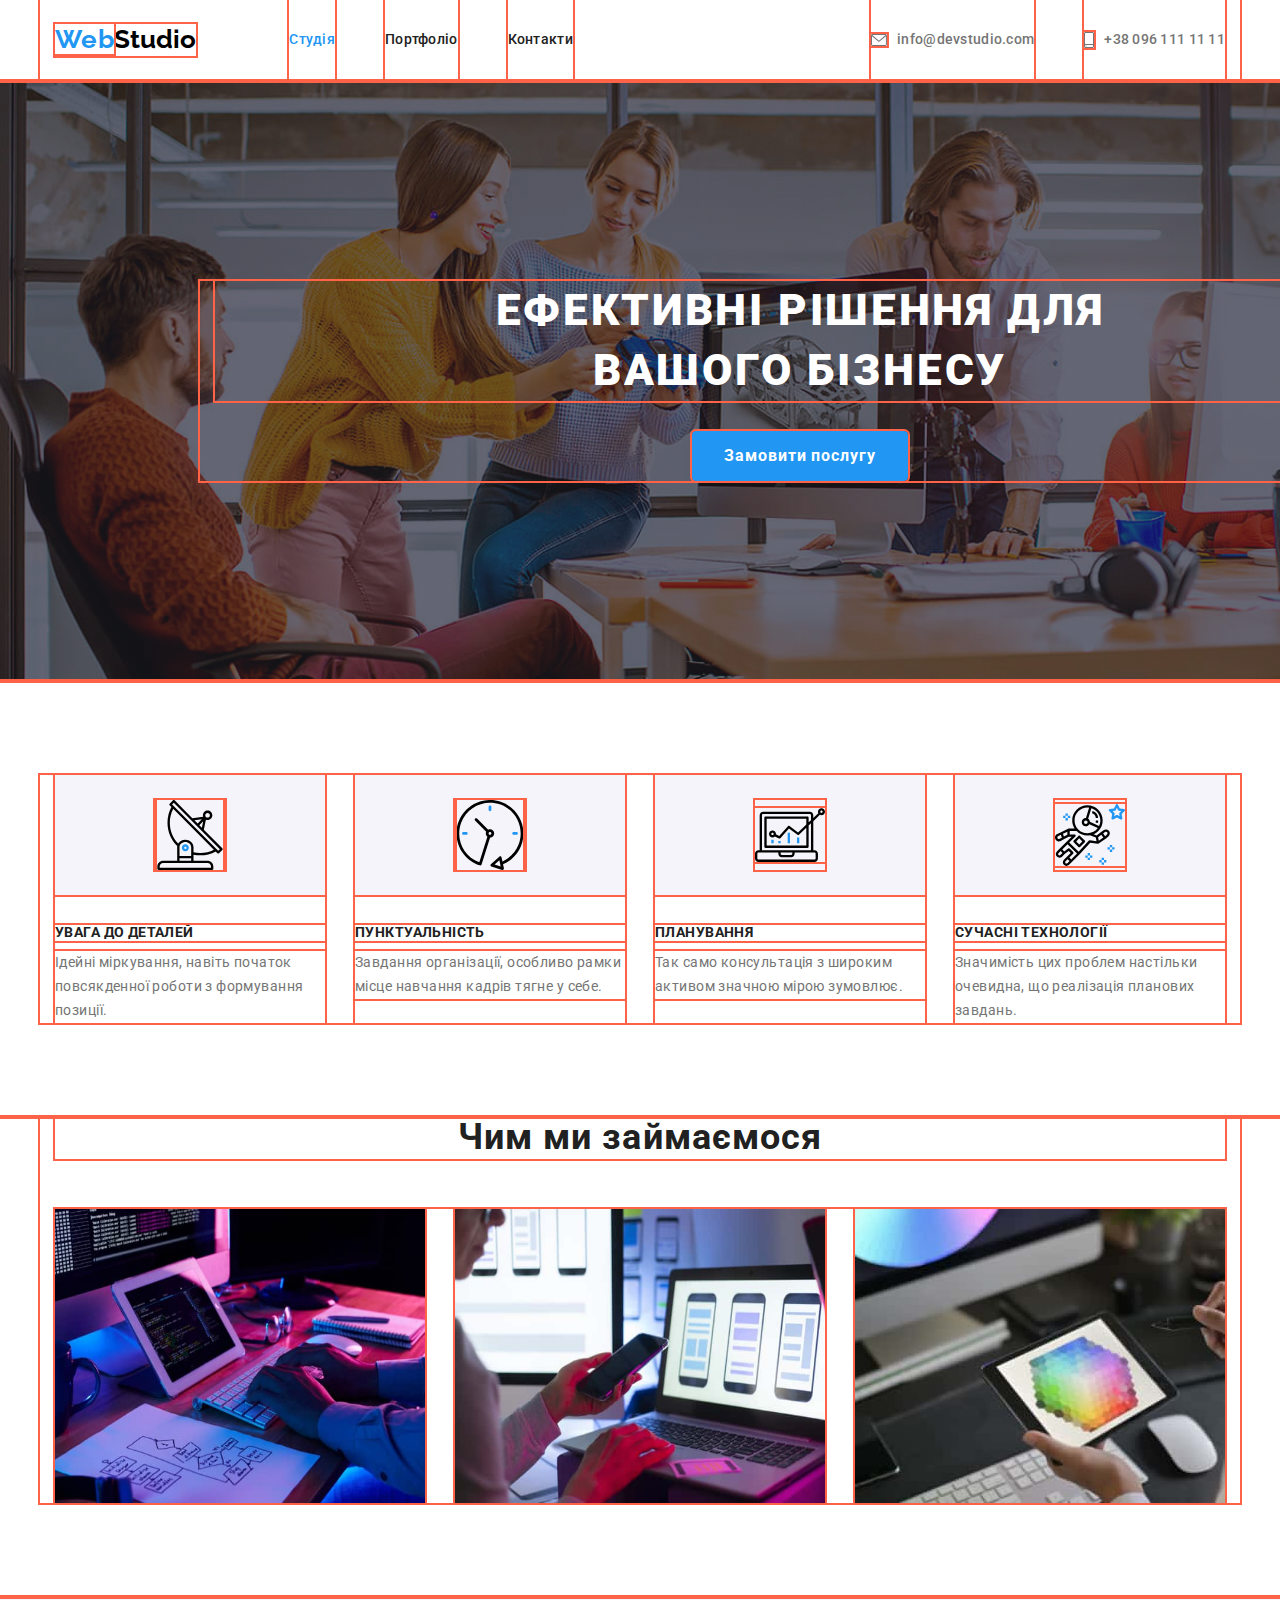
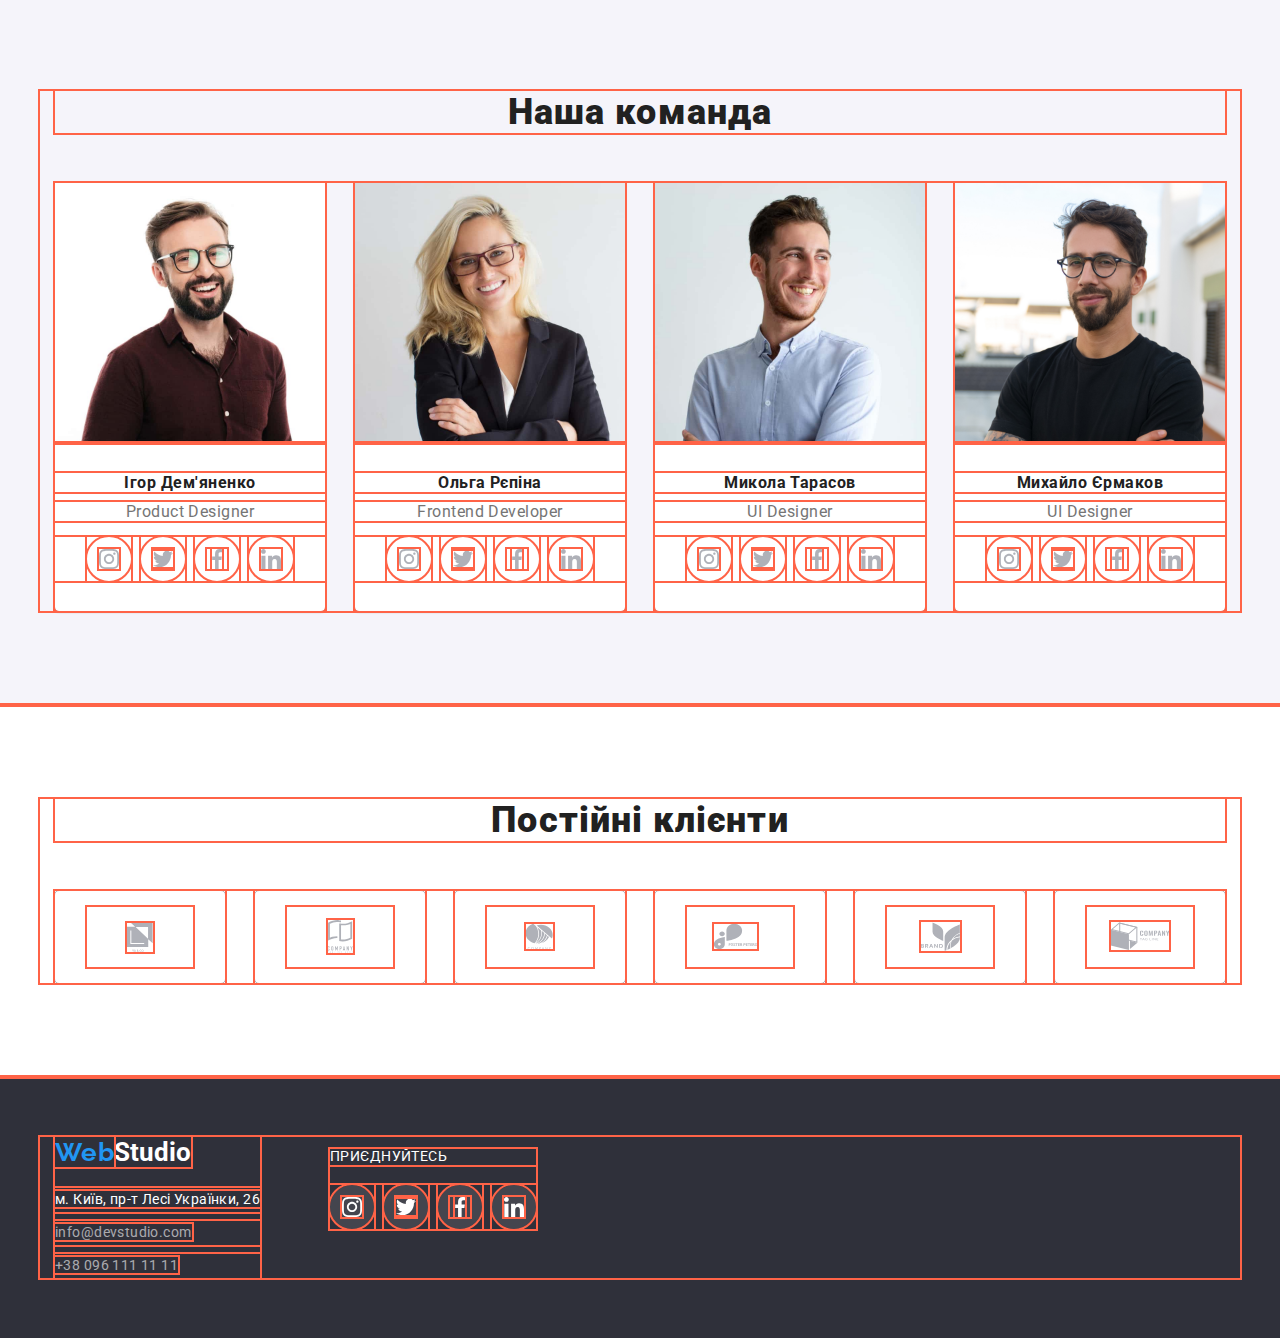
<file: index.html>
<!DOCTYPE html>
<html lang="uk">
  <head>
    <meta charset="UTF-8" />
    <meta http-equiv="X-UA-Compatible" content="IE=edge" />
    <meta name="viewport" content="width=device-width, initial-scale=1.0" />
    <title>WebStudio</title>

    <link rel="preconnect" href="https://fonts.googleapis.com" />
    <link rel="preconnect" href="https://fonts.gstatic.com" crossorigin />
    <link rel="preconnect" href="https://fonts.googleapis.com" />
    <link rel="preconnect" href="https://fonts.gstatic.com" crossorigin />
    <link
      href="https://fonts.googleapis.com/css2?family=Raleway:wght@700&family=Roboto:wght@400;500;700;900&display=swap"
      rel="stylesheet"
    />
    <link rel="stylesheet" href="https://cdnjs.cloudflare.com/ajax/libs/modern-normalize/1.1.0/modern-normalize.min.css" />
    <link rel="stylesheet" href="./css/style.css" />
  </head>
  <body class="page">

    <!--HEADER-->

        <header class="header">
<div class="container site-one">
      
      <a href="./index.html" class="logo-header"
        ><span class="color">Web</span>Studio</a
      >
      <nav class="navigation">
        <ul class="site-nav">
          <li class="item-nav item-navs"><a href="#" class="link current">Студія</a></li>
          <li class="item-nav">
            <a href="./portfolio.html" class="link">Портфоліо</a></li>
            <li class="item-nav">
              <a href="#" class="link">Контакти</a>
            </li>
        </ul>
      </nav>
      <!-- CONTACT NAV -->
      <ul class="contact-nav">
        <li class="item-contact">
          <a class="item-link" href="mailto:info@devstudio.com">
          <svg class="icon-mail" width="16px"
          height="12px">
            <use href="./images/icomoon/symbol-defs.svg#icon-envelope">
            </use>
          </svg>
          info@devstudio.com</a>
        </li>

        <li class="item-contact">
          <a class="item-link" href="tel:+380961111111">
            <svg class="icon-phone" width="10px"
            height="16px">
             <use href="./images/icomoon/symbol-defs.svg#icon-phone">
             </use>
            </svg>          
                      +38 096 111 11 11</a>
        </li>
      </ul>
</div>
    </header>

    <!--hero-->
    <main>
      <section class="hero bgc">
        <div class="container">
        <h1 class="hero-title">
          Ефективні рішення для<br/>
          вашого бізнесу
        </h1>
        <button type="button" class="hero-button pointer">
          Замовити послугу
        </button>       
      </section>

      <!-- <h2>НАШІ ПЕРЕВАГИ</h2> -->      
      <section class="section">
        <div class="container">
        <ul class="feature-list">
          <li class="list"> 
            <div class="feature-icon">
            <svg class="feature-card" width="70px" height="70px">
              <use href="./images/icomoon/symbol-defs.svg#icon-antenna">
              </use>
            </svg>   
          </div>      
            <h3 class="title-list">УВАГА ДО ДЕТАЛЕЙ</h3>
            <p class="text-list">
              Ідейні міркування, навіть початок повсякденної роботи з формування
              позиції.
             </p>           
          </li>

          <li class="list">
            <div class="feature-icon">
            <svg class="feature-card" width="70px" hight="70px">
              <use href="./images/icomoon/symbol-defs.svg#icon-clock">

              </use>
            </svg>
            </div>
            <h3 class="title-list">ПУНКТУАЛЬНІСТЬ</h3>
            <p class="text-list">
              Завдання організації, особливо рамки місце навчання кадрів тягне у
              себе.
            </p>
          </li>
          <li class="list">   
            <div class="feature-icon">         
            <svg class="feature-card" width="70px" hight="70px">
              <use href="./images/icomoon/symbol-defs.svg#icon-diagram">

              </use>
              </div>
            <h3 class="title-list">ПЛАНУВАННЯ</h3>
            <p class="text-list">
              Так само консультація з широким активом значною мірою зумовлює.
            </p>            
          </li>
          <li class="list">
            <div class="feature-icon">
            <svg class="feature-card" width="70px" hight="70px">
              <use href="./images/icomoon/symbol-defs.svg#icon-astronaut">

              </use>
            </svg>
            </div>
            <h3 class="title-list">СУЧАСНІ ТЕХНОЛОГІЇ</h3>
            <p class="text-list">
              Значимість цих проблем настільки очевидна, що реалізація планових
              завдань.
            </p>
          </li>
        </ul>
        </div>
      </section>

        <!--ЧИМ МИ ЗАЙМАЄМОСЬ-->
        <section class="section work">
          <div class="container">
            <h2 class="work-title">Чим ми займаємося</h2>
            <ul class="work-list">
      <li class="work-item">
        <img class="work-img"
          src="./images/img1.jpg"
          alt="programer"
          width="370"
          height="294"
        />
      </li>
      <li class="work-item">
        <img class="work-img"
          src="./images/img2.jpg"
          alt="designers"
          width="370"
          height="294"
        />
      </li>
      <li class="work-item">
        <img class="work-img"
          src="./images/img3.jpg"
          alt="artist-web"
          width="370"
          height="294"
        />
      </li>
    </ul>
          </div>
      </section>

      <!--НАША КОМАНДА-->

      <section class="section comand">
        <div class="container">
        <h2 class="comand-title">Наша команда</h2>
        <ul class="comand-list">
          <li class="comand-item">
            <img class="comand-img"
              src="./images/img4.jpg"
              alt="Ігор Дем'яненко"
              width="270"
              height="260"
            />
            <div class="paragraph-inline"> 
            <h3 class="comand-text">Ігор Дем'яненко</h3>
            <p class="comand-paragraph">Product Designer</p>
            
            <ul class="comand-icon">
           <li class="list-icon"> 
            <a class="link-icon" href="#">
            <svg class="svg-icon" width="20" hight="20px">
              <use class="instagram-icon" href="./images/icomoon/symbol-defs.svg#icon-instagram">
</use>           
            </svg>
            </a>
          </li>
          <li class="list-icon"> 
            <a class="link-icon" href="#">
            <svg class="svg-icon" width="20" hight="20px">
              <use class="" href="./images/icomoon/symbol-defs.svg#icon-twitter">
</use>           
            </svg>
            </a>
            </li>
            <li class="list-icon"> 
              <a class="link-icon" href="#">
            <svg class="svg-icon" width="20" hight="20px">
              <use href="./images/icomoon/symbol-defs.svg#icon-facebook">
</use>           
            </svg>
              </a>
            </li>
            <li class="list-icon"> 
              <a class="link-icon" href="#">
            <svg class="svg-icon" width="20" hight="20px">
              <use href="./images/icomoon/symbol-defs.svg#icon-link">
</use>      
    
            </svg>  
          </a>           
            </li>            
            </ul>
          
            
          </div>
          </li>
          <li class="comand-item">
            <img class="comand-img"
              src="./images/img5.jpg"
              alt="Ольга Рєпіна"
              width="270"
              height="260"
            />
            <div class="paragraph-inline">
            <h3 class="comand-text">Ольга Рєпіна</h3>
            <p class="comand-paragraph">Frontend Developer</p>
            <ul class="comand-icon">
              <li class="list-icon"> 
               <a class="link-icon" href="#">
               <svg class="svg-icon">
                 <use href="./images/icomoon/symbol-defs.svg#icon-instagram" width="20">
   </use>           
               </svg>
               </a>
             </li>
             <li class="list-icon"> 
               <a class="link-icon" href="#">
               <svg class="svg-icon">
                 <use href="./images/icomoon/symbol-defs.svg#icon-twitter" width="20">
   </use>           
               </svg>
               </a>
               </li>
               <li class="list-icon"> 
                 <a class="link-icon" href="#">
               <svg class="svg-icon">
                 <use href="./images/icomoon/symbol-defs.svg#icon-facebook" width="20">
   </use>           
               </svg>
                 </a>
               </li>
               <li class="list-icon"> 
                 <a class="link-icon" href="#">
               <svg class="svg-icon">
                 <use href="./images/icomoon/symbol-defs.svg#icon-link" width="20">
   </use>      
       
               </svg>        
              </a>     
               </li>            
               </ul>
          </div>
          </li>
          <li class="comand-item">
            <img class="comand-img"
              src="./images/img6.jpg"
              alt="Микола Тарасов"
              width="270"
              height="260"
            />
            <div class="paragraph-inline">
            <h3 class="comand-text">Микола Тарасов</h3>
            <p class="comand-paragraph">UI Designer</p>
            <ul class="comand-icon">
              <li class="list-icon"> 
               <a class="link-icon" href="#">
               <svg class="svg-icon">
                 <use href="./images/icomoon/symbol-defs.svg#icon-instagram" width="20">
   </use>           
               </svg>
               </a>
             </li>
             <li class="list-icon"> 
               <a class="link-icon" href="#">
               <svg class="svg-icon">
                 <use href="./images/icomoon/symbol-defs.svg#icon-twitter" width="20">
   </use>           
               </svg>
               </a>
               </li>
               <li class="list-icon"> 
                 <a class="link-icon" href="#">
               <svg class="svg-icon">
                 <use href="./images/icomoon/symbol-defs.svg#icon-facebook" width="20">
   </use>           
               </svg>
                 </a>
               </li>
               <li class="list-icon"> 
                 <a class="link-icon" href="#">
               <svg class="svg-icon">
                 <use href="./images/icomoon/symbol-defs.svg#icon-link" width="20">
   </use>      
       
               </svg>     
              </a>        
               </li>            
               </ul>
          </div>
          </li>
          <li class="comand-item">
            <img class="comand-img"
              src="./images/img7.jpg"
              alt="Михайло Єрмаков"
              width="270"
              height="260"
            />
            <div class="paragraph-inline">
            <h3 class="comand-text">Михайло Єрмаков</h3>
            <p class="comand-paragraph">UI Designer</p>
            <ul class="comand-icon">
              <li class="list-icon"> 
               <a class="link-icon" href="#">
               <svg class="svg-icon">
                 <use href="./images/icomoon/symbol-defs.svg#icon-instagram" width="20">
   </use>           
               </svg>
               </a>
             </li>
             <li class="list-icon"> 
               <a class="link-icon" href="#">
               <svg class="svg-icon">
                 <use href="./images/icomoon/symbol-defs.svg#icon-twitter" width="20">
   </use>           
               </svg>
               </a>
               </li>
               <li class="list-icon"> 
                 <a class="link-icon" href="#">
               <svg class="svg-icon">
                 <use href="./images/icomoon/symbol-defs.svg#icon-facebook" width="20">
   </use>           
               </svg>
                 </a>
               </li>
               <li class="list-icon"> 
                 <a class="link-icon" href="#">
               <svg class="svg-icon">
                 <use href="./images/icomoon/symbol-defs.svg#icon-link" width="20">
   </use>      
       
               </svg>
              </a>             
               </li>            
               </ul>
          </div>
          </li>
        </ul>
        </div>
      </section>
   

<!-- ПОСТІЙНІ КЛІЄНТИ -->

      <section class="section">
<div class="container">
  <h2 class="comand-title">Постійні клієнти</h2>
<ul class="client-title">
  <li class="client-list">
    <a class="client-link" href="#">
      <svg class="svgk-icon" width="106px" hight="60px">
        <use class="client-icon" href="./images/icomoon/symbol-defs.svg#icon-Client-1">

        </use>
      </svg>
    </a>
  </li>
  <li class="client-list">
    <a class="client-link" href="#">
      <svg class="svgk-icon" width="106px" hight="60px">
        <use class="client-icon" href="./images/icomoon/symbol-defs.svg#icon-Client-2">

        </use>
      </svg>
    </a>
  </li>
  <li class="client-list">
    <a class="client-link" href="#">
      <svg class="svgk-icon" width="106px" hight="60px">
        <use class="client-icon" href="./images/icomoon/symbol-defs.svg#icon-Client-3">

        </use>
      </svg>
    </a>
  </li>
  <li class="client-list">
    <a class="client-link" href="#">
      <svg class="svgk-icon" width="106px" hight="60px">
        <use class="client-icon" href="./images/icomoon/symbol-defs.svg#icon-Client-4">

        </use>
      </svg>
    </a>
  </li>
  <li class="client-list">
    <a class="client-link" href="#">
      <svg class="svgk-icon"width="106px" hight="60px">
        <use class="client-icon" href="./images/icomoon/symbol-defs.svg#icon-Client-5">

        </use>
      </svg>
    </a>
  </li>
  <li class="client-list">
    <a class="client-link" href="#">
      <svg class="svgk-icon" width="106px" hight="60px">
        <use class="client-icon" href="./images/icomoon/symbol-defs.svg#icon-Client-6">

        </use>
      </svg>
    </a>
 </ul>
</div>
</section>
</main>
       <!-- Футер -->
    <footer class="footer-section">  
      <div class="icon-section container">    
   <div>
      <a href="./index.html" class="logo-footer"
        ><span class="color">Web</span>Studio</a
      >
     
      <address class="footer-adress">
        <ul class="title-adress">
          <li class="list-footer">
            <a
              href="https://goo.gl/maps/WtSEbJCb35aDGTxF7"
              class="adress-link"
              target="_blank"
              rel="noreferrer noopener nofollow"
              >м. Київ, пр-т Лесі Українки, 26</a
            >
          </li>
          <li class="list-footer">
            <a href="mailto:info@devstudio.com" class="adress-link-contact"
              >info@devstudio.com</a
            >
          </li>
          <li class="list-footer">
            <a href="tel:+380961111111" class="adress-link-contact"
              >+38 096 111 11 11</a
            >
          </li>
        </ul>
      </address>
   </div>
        
        
        <!-- FOOTER SOCIAL ICON -->
         <div class="footer-icon-section">
          <p class="footer-text">приєднуйтесь</p>
          <ul class="footer-icon-title">
            <li class="list-icon"> 
             <a class="footer-link-icon" href="#">
             <svg class="svg-icon" width="20" hight="20">
               <use href="./images/icomoon/symbol-defs.svg#icon-instagram">
        </use>           
             </svg>
             </a>
           </li>
           <li class="list-icon"> 
             <a class="footer-link-icon" href="#">
             <svg class="svg-icon" width="20" hight="20">
               <use href="./images/icomoon/symbol-defs.svg#icon-twitter">
       </use>           
             </svg>
             </a>
             </li>
             <li class="list-icon"> 
               <a class="footer-link-icon" href="#">
             <svg class="svg-icon" width="20" hight="20">
               <use href="./images/icomoon/symbol-defs.svg#icon-facebook">
       </use>           
             </svg>
               </a>
             </li>
             <li class="list-icon"> 
               <a class="footer-link-icon" href="#">
             <svg class="svg-icon" width="20" hight="20">
               <use href="./images/icomoon/symbol-defs.svg#icon-link">
           </use>      
               
             </svg>  
            </a>           
             </li>            
             </ul>
         </div>
        </div> 
                 </footer>
  
  </body>
</html>
</file>
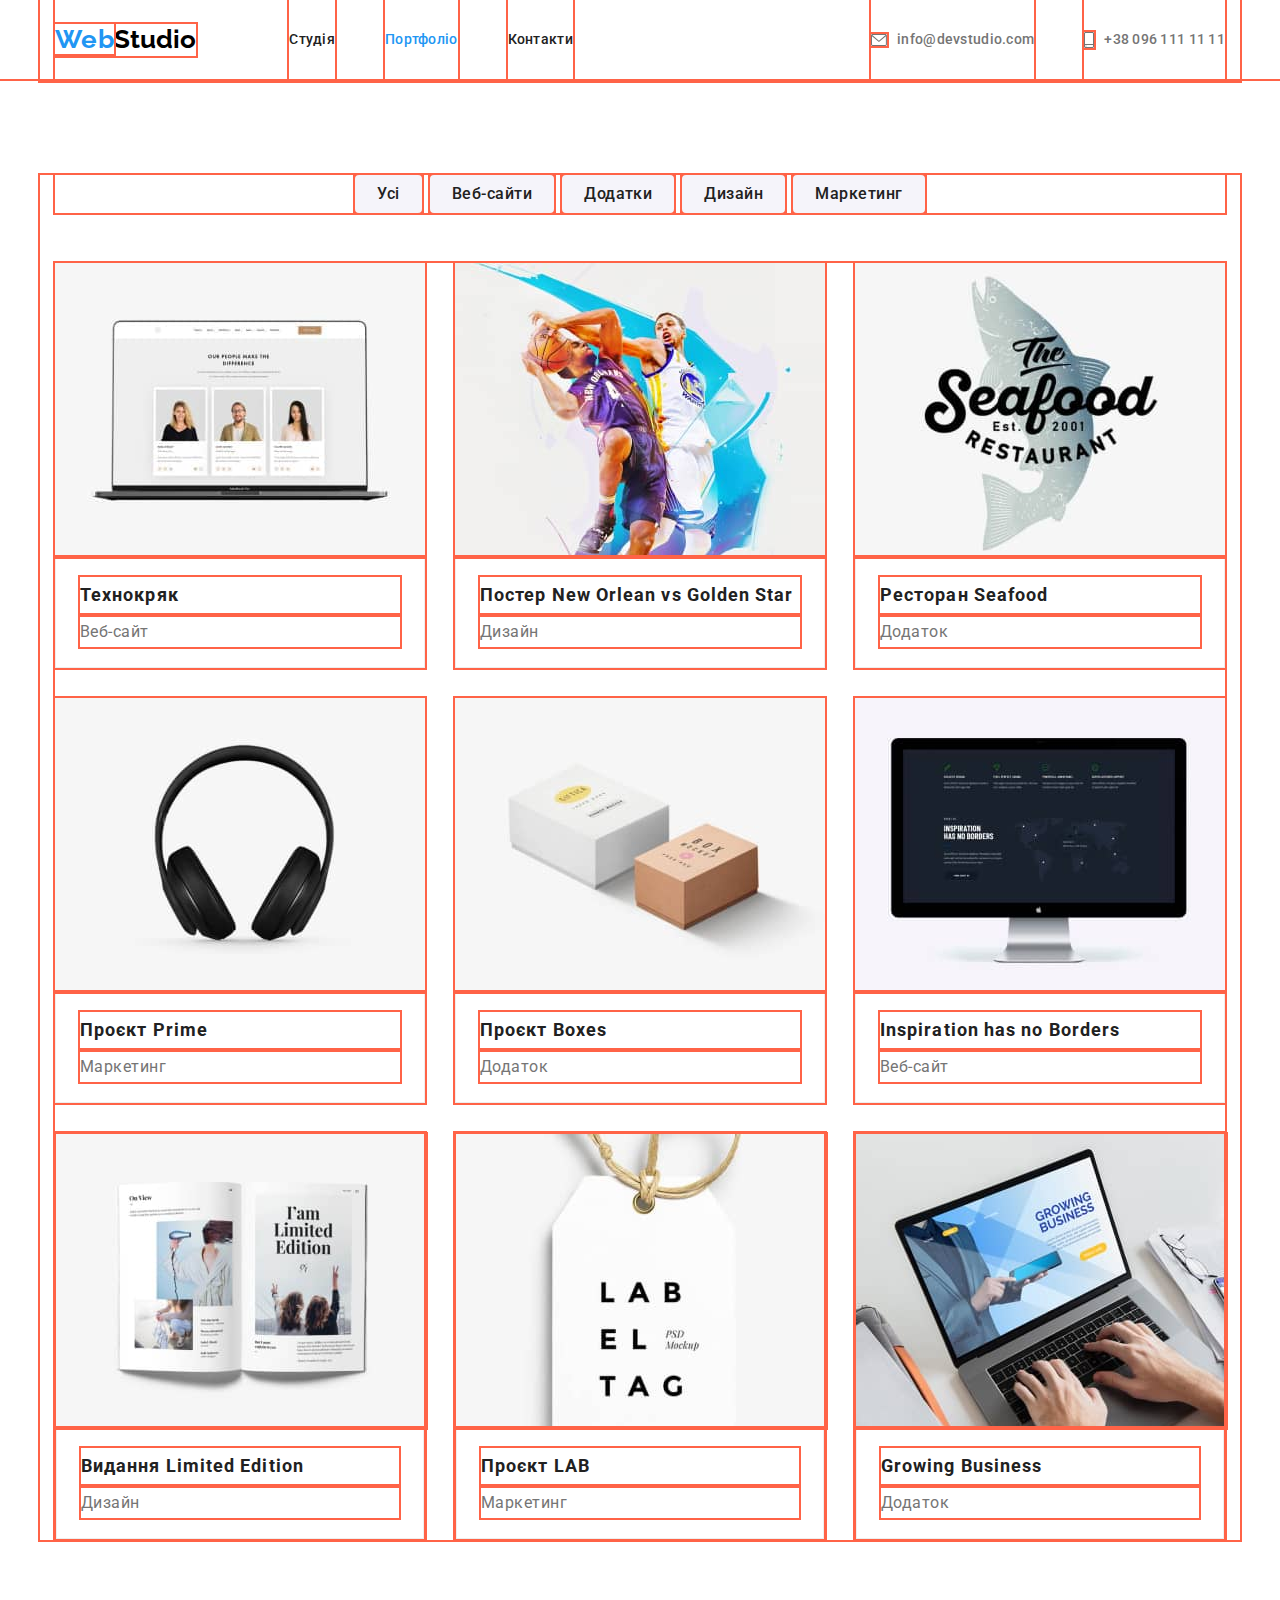
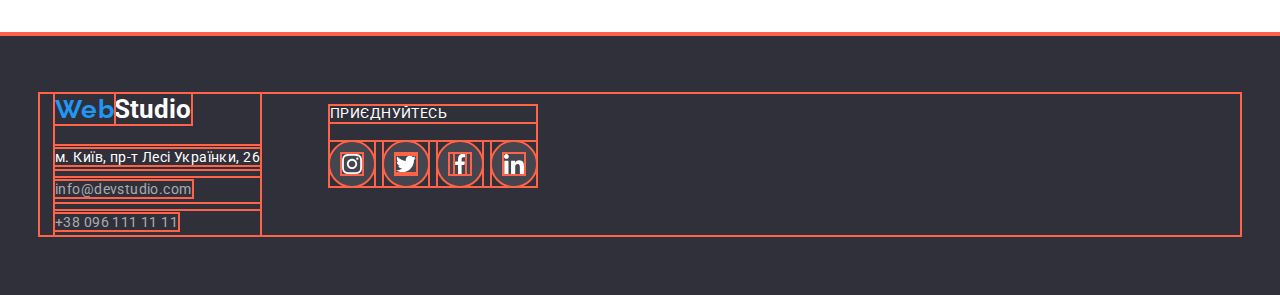
<file: portfolio.html>
<!DOCTYPE html>
<html lang="uk">
  <head>
    <meta charset="UTF-8" />
    <meta http-equiv="X-UA-Compatible" content="IE=edge" />
    <meta name="viewport" content="width=device-width, initial-scale=1.0" />
    <title>WebStudio</title>

    <link rel="preconnect" href="https://fonts.googleapis.com" />
    <link rel="preconnect" href="https://fonts.gstatic.com" crossorigin />
    <link rel="preconnect" href="https://fonts.googleapis.com" />
    <link rel="preconnect" href="https://fonts.gstatic.com" crossorigin />
    <link
      href="https://fonts.googleapis.com/css2?family=Raleway:wght@700&family=Roboto:wght@400;500;700;900&display=swap"
      rel="stylesheet"
    />
    <link rel="stylesheet" href="https://cdnjs.cloudflare.com/ajax/libs/modern-normalize/1.1.0/modern-normalize.min.css" />
    <link rel="stylesheet" href="./css/style.css" />
  </head>
  <body class="page">
    
    <!--HEADER-->

    <header class="header container">
      <div class="site-one">
            
            <a href="./index.html" class="logo-header"
              ><span class="color">Web</span>Studio</a
            >
            <nav class="navigation">
              <ul class="site-nav">
                <li class="item-nav item-navs"><a href="./index.html" class="link">Студія</a></li>
                <li class="item-nav">
                  <a href="./portfolio.html" class="link current">Портфоліо</a></li>
                  <li class="item-nav">
                    <a href="#" class="link">Контакти</a>
                  </li>
              </ul>
            </nav>
            <!-- CONTACT NAV -->
      <ul class="contact-nav">
        <li class="item-contact">
          <a class="item-link" href="mailto:info@devstudio.com">
          <svg class="icon-mail" width="16px"
          height="12px">
            <use href="./images/icomoon/symbol-defs.svg#icon-envelope">
            </use>
          </svg>
          info@devstudio.com</a>
        </li>

        <li class="item-contact">
          <a class="item-link" href="tel:+380961111111">
            <svg class="icon-phone" width="10px"
            height="16px">
             <use class="phone" href="./images/icomoon/symbol-defs.svg#icon-phone">
             </use>
            </svg>          
                      +38 096 111 11 11</a>
        </li>
      </ul>
      </div>
          </header>

    <main>
      <section class="section">
      <div class="container">
        <ul class="portfolio-names">
          <li class="portfolio-items">
            <button type="button" class="buttons pointer">Усі</button>
          </li>
          <li class="portfolio-items">
            <button type="button" class="buttons pointer">Веб-сайти</button>
          </li>
          <li class="portfolio-items">
            <button type="button" class="buttons pointer">Додатки</button>
          </li>
          <li class="portfolio-items">
            <button type="button" class="buttons pointer">Дизайн</button>
          </li>
          <li class="portfolio-items">
            <button type="button" class="buttons pointer">Маркетинг</button>
          </li>
        </ul>
      
        <!-- <h2>НАШІ ПОРТФОЛІО</h2> -->
        <ul class="portfolio-list">
          <li class="flex-element">
            <a class="flex-link" href="#">
              <img class="img-element"
                src="./images/img8.jpg"
                width="370"
                height="294"
                alt="Технокряк"
              />
              <div class="portfolio-link">
              <h3 class="portfolio-title">Технокряк</h3>
              <p class="portfolio-text">Веб-сайт</p>
            </div>
            </a>
          </li>
          <li class="flex-element">
            <a class="flex-link" href="#">
              <img class="img-element"
                src="./images/img9.jpg"
                width="370"
                height="294"
                alt="Постер New Orlean vs Golden Star"
              />
              <div class="portfolio-link">
              <h3 class="portfolio-title">Постер New Orlean vs Golden Star</h3>
              <p class="portfolio-text">Дизайн</p>
            </div>
            </a>
          </li>
          <li class="flex-element">
            <a class="flex-link" href="#">
              <img class="img-element"
                src="./images/img10.jpg"
                width="370"
                height="294"
                alt="Ресторан Seafood"
              />
              <div class="portfolio-link">
              <h3 class="portfolio-title">Ресторан Seafood</h3>
              <p class="portfolio-text">Додаток</p>
              </div>
            </a>
          </li>
          <li class="flex-element">
            <a class="flex-link" href="#">
              <img class="img-element"
                src="./images/img11.jpg"
                width="370"
                height="294"
                alt="Проєкт Prime"
              />
              <div class="portfolio-link">
              <h3 class="portfolio-title">Проєкт Prime</h3>
              <p class="portfolio-text">Маркетинг</p>
              </div>
            </a>
          </li>
          <li class="flex-element">
            <a class="flex-link" href="#">
              <img class="img-element"
                src="./images/img12.jpg"
                width="370"
                height="294"
                alt="Проєкт Boxes"
              />
              <div class="portfolio-link">
              <h3 class="portfolio-title">Проєкт Boxes</h3>
              <p class="portfolio-text">Додаток</p>
            </div>
            </a>
          </li>
          <li class="flex-element">
            <a class="flex-link" href="#">
              <img class="img-element"
                src="./images/img13.jpg"
                width="370"
                height="294"
                alt="Inspiration has no Borders"
              />
              <div class="portfolio-link">
              <h3 class="portfolio-title">Inspiration has no Borders</h3>
              <p class="portfolio-text">Веб-сайт</p>
              </div>
            </a>
          </li>
          <li class="flex-element">
            <a class="flex-link" href="#">
              <img class="img-element"
                src="./images/img14.jpg"
                width="370"
                height="294"
                alt="Видання Limited Edition"
              />
              <div class="portfolio-link">
              <h3 class="portfolio-title">Видання Limited Edition</h3>
              <p class="portfolio-text">Дизайн</p>
              </div>
            </a>
          </li>
          <li class="flex-element">
            <a class="flex-link" href="#">
              <img class="img-element"
                src="./images/img15.jpg"
                width="370"
                height="294"
                alt="Проєкт LAB"
              />
              <div class="portfolio-link">
              <h3 class="portfolio-title">Проєкт LAB</h3>
              <p class="portfolio-text">Маркетинг</p>
              </div>
            </a>
          </li>
          <li class="flex-element">
            <a class="flex-link" href="#">
              <img class="img-element"
                src="./images/img16.jpg"
                width="370"
                height="294"
                alt="Growing Business"
              />
              <div class="portfolio-link">
              <h3 class="portfolio-title">Growing Business</h3>
              <p class="portfolio-text">Додаток</p>
              </div>
            </a>
          </li>
        </ul>
      </div>
      </section>
    </main>
         <!-- Футер -->
         <footer class="footer-section">  
          <div class="icon-section container">    
       <div>
          <a href="./index.html" class="logo-footer"
            ><span class="color">Web</span>Studio</a
          >
         
          <address class="footer-adress">
            <ul class="title-adress">
              <li class="list-footer">
                <a
                  href="https://goo.gl/maps/WtSEbJCb35aDGTxF7"
                  class="adress-link"
                  target="_blank"
                  rel="noreferrer noopener nofollow"
                  >м. Київ, пр-т Лесі Українки, 26</a
                >
              </li>
              <li class="list-footer">
                <a href="mailto:info@devstudio.com" class="adress-link-contact"
                  >info@devstudio.com</a
                >
              </li>
              <li class="list-footer">
                <a href="tel:+380961111111" class="adress-link-contact"
                  >+38 096 111 11 11</a
                >
              </li>
            </ul>
          </address>
       </div>
            
            
            <!-- FOOTER SOCIAL ICON -->
             <div class="footer-icon-section">
              <p class="footer-text">приєднуйтесь</p>
              <ul class="footer-icon-title">
                <li class="list-icon"> 
                 <a class="footer-link-icon" href="#">
                 <svg class="svg-icon" width="20" hight="20">
                   <use href="./images/icomoon/symbol-defs.svg#icon-instagram">
            </use>           
                 </svg>
                 </a>
               </li>
               <li class="list-icon"> 
                 <a class="footer-link-icon" href="#">
                 <svg class="svg-icon" width="20" hight="20">
                   <use href="./images/icomoon/symbol-defs.svg#icon-twitter">
           </use>           
                 </svg>
                 </a>
                 </li>
                 <li class="list-icon"> 
                   <a class="footer-link-icon" href="#">
                 <svg class="svg-icon" width="20" hight="20">
                   <use href="./images/icomoon/symbol-defs.svg#icon-facebook">
           </use>           
                 </svg>
                   </a>
                 </li>
                 <li class="list-icon"> 
                   <a class="footer-link-icon" href="#">
                 <svg class="svg-icon" width="20" hight="20">
                   <use href="./images/icomoon/symbol-defs.svg#icon-link">
               </use>      
                   
                 </svg>  
                </a>           
                 </li>            
                 </ul>
             </div>
            </div> 
                     </footer>
  </body>
</html>
</file>
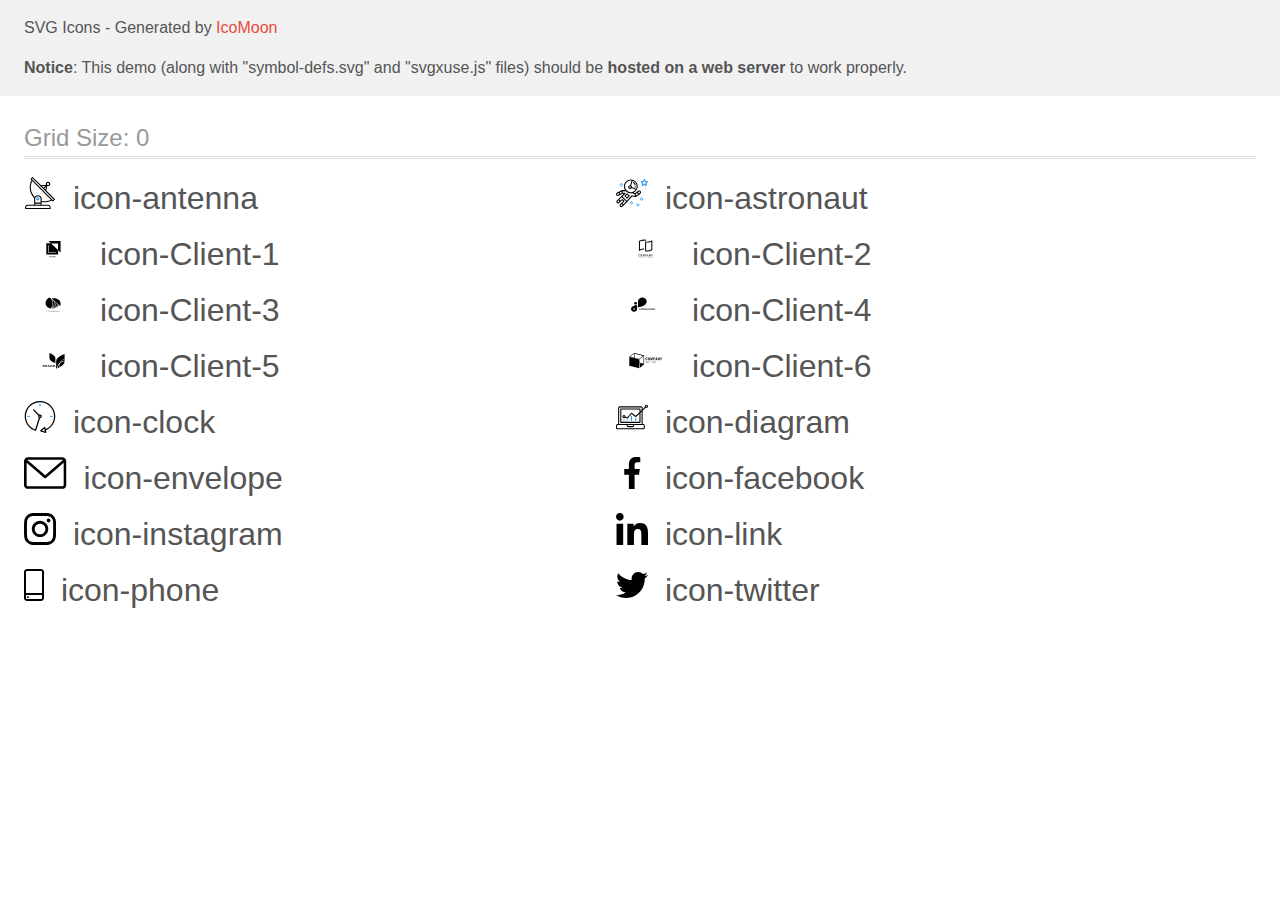
<file: images/icomoon/demo-external-svg.html>
<!doctype html>
<html>
<head>
    <title>IcoMoon - SVG Icons</title>
    <meta charset="utf-8">
    <meta name="viewport" content="width=device-width, initial-scale=1">
    <link rel="stylesheet" href="demo-files/demo.css">
    <link rel="stylesheet" href="style.css">
</head>
<body>
<header class="bgc1 clearfix">
<div class="mhl">
    <p>SVG Icons - Generated by <a href="https://icomoon.io/app">IcoMoon</a></p><p><strong>Notice</strong>: This demo (along with "symbol-defs.svg" and "svgxuse.js" files) should be <b>hosted on a web server</b> to work properly.</p>
</div>
</header>
    <div class="clearfix mhl ptl">
        <h1 class="mvm mtn fgc1">Grid Size: 0</h1>
        <div class="glyph fs1">
            <div class="clearfix pbs">
                <svg class="icon icon-antenna"><use xlink:href="symbol-defs.svg#icon-antenna"></use></svg><span class="name"> icon-antenna</span>
            </div>
        </div>
        <div class="glyph fs1">
            <div class="clearfix pbs">
                <svg class="icon icon-astronaut"><use xlink:href="symbol-defs.svg#icon-astronaut"></use></svg><span class="name"> icon-astronaut</span>
            </div>
        </div>
        <div class="glyph fs1">
            <div class="clearfix pbs">
                <svg class="icon icon-Client-1"><use xlink:href="symbol-defs.svg#icon-Client-1"></use></svg><span class="name"> icon-Client-1</span>
            </div>
        </div>
        <div class="glyph fs1">
            <div class="clearfix pbs">
                <svg class="icon icon-Client-2"><use xlink:href="symbol-defs.svg#icon-Client-2"></use></svg><span class="name"> icon-Client-2</span>
            </div>
        </div>
        <div class="glyph fs1">
            <div class="clearfix pbs">
                <svg class="icon icon-Client-3"><use xlink:href="symbol-defs.svg#icon-Client-3"></use></svg><span class="name"> icon-Client-3</span>
            </div>
        </div>
        <div class="glyph fs1">
            <div class="clearfix pbs">
                <svg class="icon icon-Client-4"><use xlink:href="symbol-defs.svg#icon-Client-4"></use></svg><span class="name"> icon-Client-4</span>
            </div>
        </div>
        <div class="glyph fs1">
            <div class="clearfix pbs">
                <svg class="icon icon-Client-5"><use xlink:href="symbol-defs.svg#icon-Client-5"></use></svg><span class="name"> icon-Client-5</span>
            </div>
        </div>
        <div class="glyph fs1">
            <div class="clearfix pbs">
                <svg class="icon icon-Client-6"><use xlink:href="symbol-defs.svg#icon-Client-6"></use></svg><span class="name"> icon-Client-6</span>
            </div>
        </div>
        <div class="glyph fs1">
            <div class="clearfix pbs">
                <svg class="icon icon-clock"><use xlink:href="symbol-defs.svg#icon-clock"></use></svg><span class="name"> icon-clock</span>
            </div>
        </div>
        <div class="glyph fs1">
            <div class="clearfix pbs">
                <svg class="icon icon-diagram"><use xlink:href="symbol-defs.svg#icon-diagram"></use></svg><span class="name"> icon-diagram</span>
            </div>
        </div>
        <div class="glyph fs1">
            <div class="clearfix pbs">
                <svg class="icon icon-envelope"><use xlink:href="symbol-defs.svg#icon-envelope"></use></svg><span class="name"> icon-envelope</span>
            </div>
        </div>
        <div class="glyph fs1">
            <div class="clearfix pbs">
                <svg class="icon icon-facebook"><use xlink:href="symbol-defs.svg#icon-facebook"></use></svg><span class="name"> icon-facebook</span>
            </div>
        </div>
        <div class="glyph fs1">
            <div class="clearfix pbs">
                <svg class="icon icon-instagram"><use xlink:href="symbol-defs.svg#icon-instagram"></use></svg><span class="name"> icon-instagram</span>
            </div>
        </div>
        <div class="glyph fs1">
            <div class="clearfix pbs">
                <svg class="icon icon-link"><use xlink:href="symbol-defs.svg#icon-link"></use></svg><span class="name"> icon-link</span>
            </div>
        </div>
        <div class="glyph fs1">
            <div class="clearfix pbs">
                <svg class="icon icon-phone"><use xlink:href="symbol-defs.svg#icon-phone"></use></svg><span class="name"> icon-phone</span>
            </div>
        </div>
        <div class="glyph fs1">
            <div class="clearfix pbs">
                <svg class="icon icon-twitter"><use xlink:href="symbol-defs.svg#icon-twitter"></use></svg><span class="name"> icon-twitter</span>
            </div>
        </div>
  </div>
<script defer src="svgxuse.js"></script>
</body>
</html>
</file>
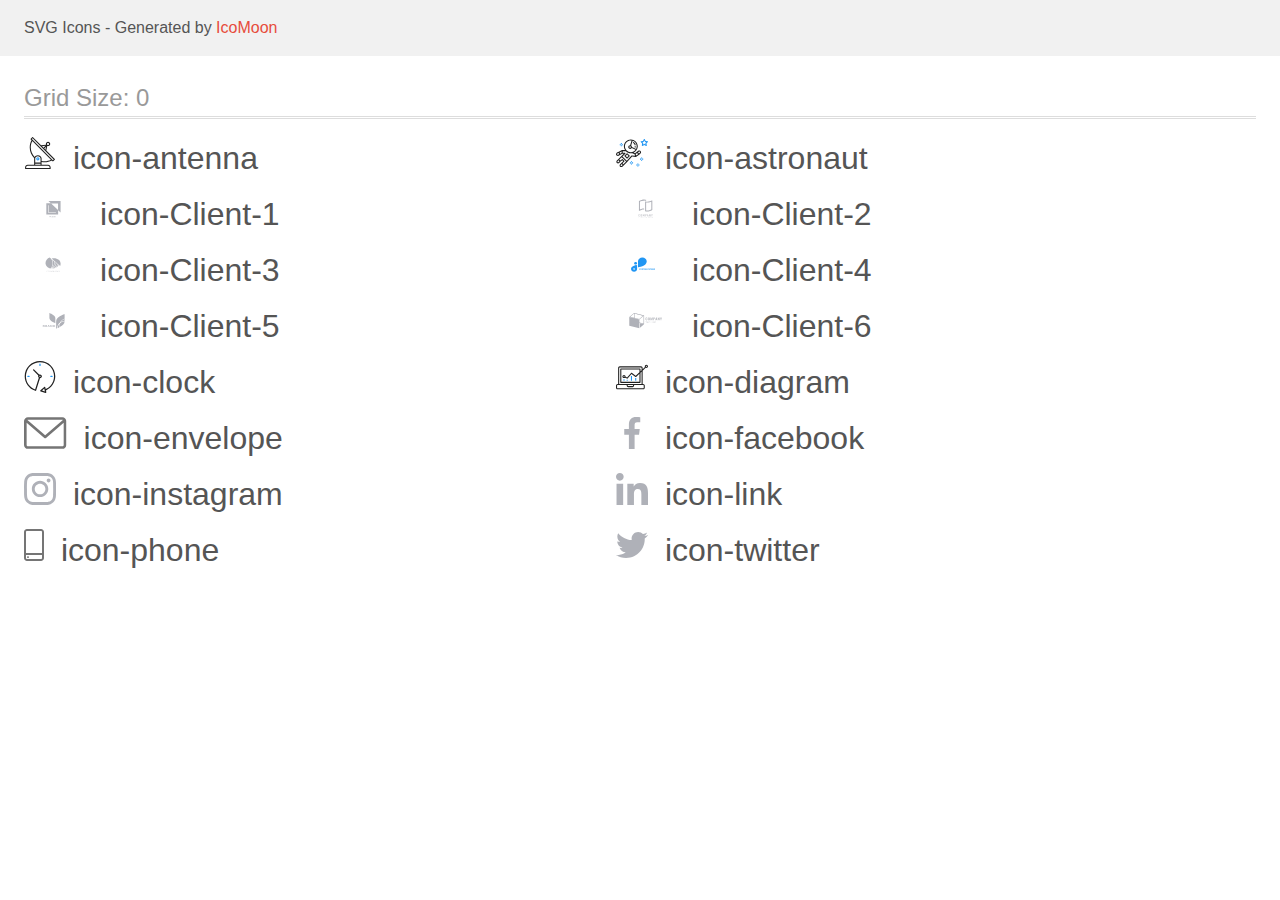
<file: images/icomoon/demo.html>
<!doctype html>
<html>
<head>
    <title>IcoMoon - SVG Icons</title>
    <meta charset="utf-8">
    <meta name="viewport" content="width=device-width, initial-scale=1">
    <link rel="stylesheet" href="demo-files/demo.css">
    <link rel="stylesheet" href="style.css">
</head>
<body>
<svg aria-hidden="true" style="position: absolute; width: 0; height: 0; overflow: hidden;" version="1.1" xmlns="http://www.w3.org/2000/svg" xmlns:xlink="http://www.w3.org/1999/xlink">
<defs>
<symbol id="icon-antenna" viewBox="0 0 32 32">
<path fill="#212121" style="fill: var(--color1, #212121)" d="M30.773 22.098l-8.443-8.505 0.937-4.616c0.225 0.090 0.485 0.144 0.758 0.146h0.007c0.008 0 0.017 0 0.026 0 1.192 0 2.159-0.967 2.159-2.159s-0.967-2.159-2.159-2.159c-1.192 0-2.159 0.967-2.159 2.159 0 0.259 0.046 0.508 0.13 0.739l-0.005-0.015-4.96 0.606-8.091-8.133c-0.096-0.098-0.229-0.159-0.376-0.16h-0c-0.14 0.001-0.274 0.057-0.373 0.155l-1.512 1.504c-0.096 0.097-0.156 0.23-0.156 0.377s0.060 0.281 0.156 0.377v0l0.814 0.825c-1.143 2.062-1.816 4.522-1.816 7.139 0 4.106 1.656 7.824 4.336 10.525l-0.001-0.001c0.043 0.041 0.092 0.074 0.146 0.097-0.032 0.164-0.051 0.353-0.052 0.546v6.188h-6.4c-1.472 0.001-2.666 1.194-2.667 2.666v1.067c0 0.295 0.239 0.534 0.534 0.534h24.534c0.294 0 0.533-0.239 0.533-0.534v-1.067c-0.002-1.472-1.195-2.665-2.666-2.666h-6.4v-2.742c1.003 0.21 2.024 0.317 3.049 0.32 2.58-0.003 5.005-0.663 7.117-1.822l-0.077 0.039 0.818 0.823c0.099 0.101 0.235 0.159 0.376 0.16 0.14-0.001 0.274-0.057 0.373-0.155l1.512-1.504c0.096-0.097 0.156-0.23 0.156-0.377s-0.060-0.281-0.156-0.377v0zM23.28 6.233c0.193-0.192 0.459-0.31 0.752-0.31 0.589 0 1.067 0.478 1.067 1.066s-0.477 1.066-1.067 1.066c-0 0-0 0-0 0h-0.004c-0.587-0.003-1.061-0.479-1.061-1.066 0-0.295 0.12-0.563 0.314-0.756l0-0h-0.002zM22.024 9.737l-0.598 2.946-1.175-1.183 1.774-1.763zM21.419 8.835l-1.92 1.909-1.486-1.493 3.406-0.416zM24.004 28.8c0.884 0 1.6 0.716 1.6 1.6v0 0.534h-23.466v-0.534c0-0.884 0.716-1.6 1.6-1.6v0h20.267zM16.538 26.666v1.067h-5.334v-1.067h5.334zM11.204 25.6v-4.053c0-1.294 1.196-2.346 2.667-2.346s2.667 1.053 2.667 2.346v4.053h-5.334zM17.604 23.904v-2.357c0-1.882-1.675-3.413-3.733-3.413-0.017-0-0.038-0-0.058-0-1.353 0-2.54 0.707-3.213 1.771l-0.009 0.016c-2.36-2.482-3.812-5.846-3.812-9.55 0-2.314 0.567-4.496 1.569-6.414l-0.036 0.077 18.602 18.709c-1.823 0.947-3.979 1.502-6.266 1.502-1.079 0-2.128-0.124-3.136-0.357l0.093 0.018zM28.893 23.22l-21.057-21.181 0.754-0.752 7.935 7.98c0.004 0 0.006 0.007 0.010 0.010l13.114 13.191-0.757 0.752z"></path>
<path fill="#2196f3" style="fill: var(--color2, #2196f3)" d="M13.876 20.267h-0.005c-0.001 0-0.002 0-0.002 0-0.884 0-1.6 0.716-1.6 1.6s0.715 1.599 1.597 1.6h0.005c0.001 0 0.001 0 0.002 0 0.884 0 1.6-0.716 1.6-1.6s-0.715-1.599-1.598-1.6h-0zM14.249 22.245c-0.096 0.096-0.229 0.155-0.376 0.155-0.295 0-0.534-0.239-0.534-0.534s0.238-0.533 0.532-0.533h0c0.293 0.001 0.531 0.239 0.531 0.533 0 0.148-0.060 0.282-0.157 0.378l-0 0h0.005z"></path>
</symbol>
<symbol id="icon-astronaut" viewBox="0 0 32 32">
<path fill="#2196f3" style="fill: var(--color2, #2196f3)" d="M31.974 4.524c-0.064-0.191-0.227-0.332-0.427-0.362l-0.003-0-1.911-0.278-0.855-1.731c-0.179-0.365-0.777-0.365-0.956 0l-0.855 1.731-1.911 0.278c-0.26 0.039-0.457 0.26-0.457 0.528 0 0.15 0.062 0.285 0.161 0.382l1.383 1.348-0.326 1.903c-0.034 0.2 0.048 0.402 0.212 0.522 0.166 0.12 0.383 0.135 0.562 0.040l1.709-0.899 1.709 0.899c0.072 0.038 0.157 0.061 0.247 0.061 0.295 0 0.534-0.239 0.534-0.534 0-0.031-0.003-0.062-0.008-0.092l0 0.003-0.326-1.903 1.383-1.348c0.099-0.097 0.161-0.233 0.161-0.382 0-0.059-0.009-0.115-0.027-0.168l0.001 0.004zM29.511 5.851c-0.126 0.122-0.183 0.299-0.153 0.472l0.191 1.114-1-0.526c-0.072-0.039-0.158-0.062-0.249-0.062s-0.177 0.023-0.252 0.063l0.003-0.001-1 0.526 0.191-1.114c0.005-0.027 0.008-0.059 0.008-0.091 0-0.149-0.061-0.285-0.16-0.381l-0-0-0.811-0.79 1.119-0.162c0.174-0.025 0.324-0.134 0.402-0.292l0.5-1.013 0.5 1.013c0.078 0.158 0.228 0.267 0.402 0.292l1.119 0.162-0.809 0.79zM26.134 20.522h-1.067v1.067h1.067v-1.067zM26.134 22.656h-1.067v1.066h1.067v-1.066zM27.2 21.589h-1.067v1.067h1.067v-1.067zM25.067 21.589h-1.067v1.067h1.067v-1.067zM22.4 26.389h-1.067v1.067h1.067v-1.067zM22.4 28.523h-1.067v1.067h1.067v-1.067zM23.467 27.456h-1.067v1.067h1.067v-1.067zM21.334 27.456h-1.067v1.067h1.067v-1.067zM16 24.256h-1.066v1.067h1.066v-1.067zM16 26.389h-1.066v1.067h1.066v-1.067zM17.067 25.322h-1.067v1.067h1.067v-1.067zM14.934 25.322h-1.067v1.067h1.067v-1.067zM5.867 6.122h-1.066v1.066h1.066v-1.066zM5.867 8.256h-1.066v1.066h1.066v-1.066zM6.933 7.189h-1.067v1.067h1.066v-1.067zM4.8 7.189h-1.067v1.067h1.067v-1.067z"></path>
<path fill="#212121" style="fill: var(--color1, #212121)" d="M24.715 14.16c-0.28-0.376-0.699-0.636-1.179-0.703l-0.009-0.001c-0.076-0.012-0.164-0.018-0.254-0.018-0.411 0-0.789 0.139-1.090 0.373l0.004-0.003-1.253 0.96-1.898 1.417-1.358-0.541c2.421-1.086 4.113-3.508 4.113-6.32 0-3.823-3.122-6.934-6.961-6.934s-6.961 3.11-6.961 6.934c0 1.386 0.415 2.674 1.12 3.759l-2.768-0.024c-0.009 0-0.016 0.005-0.023 0.005-0.057 0.003-0.11 0.014-0.159 0.033l0.004-0.001c-0.013 0.005-0.026 0.007-0.038 0.013-0.006 0.003-0.013 0.003-0.019 0.006l-3.233 1.596c-0 0-0.001 0-0.001 0.001l-1.893 0.91c-0.024 0.011-0.045 0.023-0.065 0.036l0.001-0.001c-0.482 0.324-0.795 0.867-0.795 1.483 0 0.297 0.073 0.577 0.201 0.823l-0.005-0.010c0.22 0.424 0.592 0.742 1.043 0.885l0.013 0.003c0.161 0.053 0.345 0.083 0.537 0.083 0.308 0 0.598-0.078 0.851-0.216l-0.009 0.005 1.388-0.738 2.264-1.169 1.357-0.008-5.442 5.415c0 0.001-0.001 0.001-0.001 0.001l-1.339 1.333c-0.303 0.299-0.491 0.714-0.491 1.173 0 0.002 0 0.003 0 0.005v-0c0.002 0.919 0.748 1.664 1.667 1.664 0.001 0 0.002 0 0.002 0h-0c0.428 0 0.854-0.162 1.18-0.485l1.314-1.309 1.741-1.3 0.901 0.897-3.102 3.088c-0.303 0.299-0.491 0.714-0.491 1.173 0 0.001 0 0.003 0 0.004v-0c0 0.445 0.174 0.864 0.49 1.179 0.302 0.3 0.717 0.485 1.176 0.485 0.001 0 0.002 0 0.003 0h-0c0.427 0 0.855-0.162 1.18-0.485l4.488-4.472c0.007-0.006 0.016-0.009 0.022-0.016l5.166-5.658 3.471 0.494c0.025 0.004 0.050 0.006 0.075 0.006 0.064 0 0.127-0.016 0.187-0.038 0.017-0.006 0.032-0.015 0.049-0.023 0.019-0.010 0.039-0.015 0.058-0.027l3.213-2.133c0.012-0.008 0.018-0.021 0.029-0.030 0.013-0.010 0.029-0.014 0.041-0.026l1.271-1.191c0.348-0.326 0.564-0.787 0.564-1.3 0-0.4-0.132-0.769-0.355-1.066l0.003 0.005zM2.13 17.77c-0.098 0.054-0.215 0.086-0.34 0.086-0.078 0-0.153-0.013-0.224-0.036l0.005 0.001c-0.294-0.093-0.504-0.364-0.504-0.683 0-0.235 0.114-0.444 0.289-0.575l0.002-0.001 1.314-0.632 0.316 0.924 0.133 0.389-0.992 0.527zM5.627 15.942l-1.548 0.8-0.255-0.746-0.184-0.537 2.027-1.001-0.040 1.484zM20.727 9.322c0 0.918-0.219 1.785-0.599 2.56l-4.181-1.899c-0.044-0.575-0.342-1.072-0.782-1.384l-0.006-0.004 1.464-4.861c2.377 0.757 4.104 2.975 4.104 5.588zM8.938 9.322c0-3.235 2.644-5.867 5.894-5.867 0.253 0 0.5 0.022 0.745 0.053l-1.432 4.753c-0.019 0-0.037-0.006-0.057-0.006-0 0-0.001 0-0.001 0-1.032 0-1.869 0.835-1.872 1.867v0c0.003 1.031 0.84 1.867 1.872 1.867 0 0 0 0 0.001 0h-0c0.695 0 1.295-0.383 1.618-0.944l3.863 1.755c-1.075 1.447-2.795 2.39-4.737 2.39-3.25 0-5.894-2.632-5.894-5.867zM14.895 10.122c0 0.441-0.362 0.8-0.806 0.8-0 0-0.001 0-0.001 0-0.443 0-0.802-0.358-0.804-0.8v-0c0-0.441 0.361-0.8 0.806-0.8s0.806 0.359 0.806 0.8zM2.464 25.146c-0.11 0.109-0.261 0.176-0.428 0.176s-0.317-0.067-0.427-0.175l0 0c-0.109-0.108-0.176-0.257-0.176-0.422s0.067-0.314 0.176-0.422l0-0 0.962-0.959 0.852 0.848-0.959 0.954zM5.678 28.88c-0.11 0.109-0.261 0.176-0.428 0.176s-0.317-0.067-0.427-0.175l0 0c-0.109-0.108-0.176-0.257-0.176-0.422s0.067-0.314 0.176-0.422l0-0 0.963-0.959 0.852 0.848-0.96 0.955zM9.16 25.411l-0.001 0.001-1.765 1.76-0.852-0.848 1.765-1.757c0.040-0.040 0.065-0.088 0.090-0.136 0.007-0.014 0.020-0.026 0.026-0.040 0.016-0.041 0.019-0.085 0.026-0.128 0.003-0.025 0.014-0.048 0.014-0.073 0-0.035-0.013-0.070-0.020-0.105-0.006-0.032-0.006-0.064-0.019-0.096-0.025-0.053-0.055-0.098-0.092-0.138l0 0c-0.010-0.012-0.014-0.026-0.025-0.038h-0.001s0-0.001-0.001-0.002l-1.607-1.6c-0.017-0.017-0.039-0.024-0.058-0.038-0.025-0.021-0.054-0.040-0.084-0.056l-0.003-0.001c-0.026-0.012-0.058-0.023-0.090-0.031l-0.003-0.001c-0.030-0.009-0.065-0.017-0.101-0.020l-0.002-0c-0.007-0-0.015-0-0.023-0-0.026 0-0.051 0.002-0.075 0.005l0.003-0c-0.036 0.005-0.069 0.009-0.104 0.021s-0.064 0.027-0.094 0.045c-0.020 0.011-0.043 0.015-0.061 0.029l-1.774 1.324-0.901-0.897 2.399-2.386 4.36 4.289-0.928 0.919zM15.979 18.394c-0.016-0.002-0.030 0.004-0.046 0.003-0.008-0-0.017-0.001-0.027-0.001-0.031 0-0.062 0.003-0.092 0.008l0.003-0c-0.070 0.011-0.132 0.035-0.187 0.070l0.002-0.001c-0.030 0.018-0.057 0.037-0.083 0.061-0.013 0.011-0.028 0.016-0.040 0.029l-4.698 5.146-4.328-4.256 2.833-2.818c0.096-0.097 0.156-0.23 0.156-0.377 0-0.295-0.239-0.534-0.534-0.534-0.001 0-0.001 0-0.002 0h0l-2.219 0.013 0.028-1.607 3.104 0.027c1.264 1.297 3.027 2.101 4.978 2.101 0.001 0 0.002 0 0.003 0h-0c0.438 0 0.864-0.046 1.28-0.122 0.040 0.032 0.080 0.064 0.129 0.085l2.41 0.96 0.152 0.758 0.178 0.886-3.003-0.427zM20.020 18.572l-0.313-1.558 1.446-1.080 0.946 1.257-2.080 1.381zM23.773 15.741l-0.837 0.785-0.931-1.236 0.831-0.637c0.155-0.119 0.351-0.168 0.543-0.143 0.193 0.027 0.364 0.128 0.48 0.284 0.088 0.117 0.141 0.265 0.141 0.426 0 0.206-0.087 0.391-0.226 0.521l-0 0z"></path>
<path fill="#212121" style="fill: var(--color1, #212121)" d="M13.602 18.544l-2.143-2.134c-0.096-0.096-0.229-0.155-0.376-0.155s-0.28 0.059-0.376 0.155l-2.143 2.133c-0.097 0.097-0.156 0.23-0.156 0.378s0.060 0.281 0.156 0.378l-0-0 2.142 2.134c0.096 0.096 0.229 0.156 0.376 0.156s0.28-0.059 0.376-0.156v0l2.143-2.134c0.097-0.097 0.157-0.23 0.157-0.378s-0.060-0.281-0.157-0.378l-0-0zM11.083 20.303l-1.387-1.381 1.386-1.381 1.387 1.381-1.387 1.381zM17.164 5.071l-0.258 1.036c0.071 0.018 1.738 0.452 1.738 2.149h1.067c0-2.017-1.666-2.965-2.547-3.184zM19.711 9.322h-1.067v1.066h1.067v-1.066z"></path>
</symbol>
<symbol id="icon-Client-1" viewBox="0 0 59 32">
<path fill="#afb1b8" style="fill: var(--color3, #afb1b8)" d="M24.348 8l2.438 2.307-4.525-0.003v11.196h11.826v-4.281l2.435 2.305v-11.525h-12.174zM33.98 16.949l-6.911-6.543h6.911v6.543zM31.834 19.863h-7.702v-7.529h0.544v7.019h7.158v0.51zM25.951 22.991l-0.285 0.586-0.285-0.586h-0.239l0.415 0.781v0.455h0.216v-0.455l0.415-0.781h-0.238zM26.309 24.228l0.1-0.288h0.479l0.101 0.288h0.224l-0.468-1.237h-0.193l-0.467 1.237h0.223zM26.648 23.254l0.179 0.513h-0.358l0.179-0.513zM27.781 23.737c-0.029 0.044-0.047 0.097-0.047 0.155 0 0.001 0 0.001 0 0.002v-0c0 0.104 0.037 0.189 0.11 0.254s0.171 0.097 0.294 0.097c0.122 0 0.228-0.033 0.316-0.099l0.070 0.082h0.239l-0.182-0.215c0.071-0.097 0.107-0.222 0.107-0.374h-0.179c0 0.083-0.017 0.159-0.051 0.226l-0.239-0.282 0.084-0.061c0.051-0.035 0.094-0.078 0.127-0.127l0.001-0.002c0.024-0.040 0.039-0.089 0.039-0.141 0-0.001 0-0.001 0-0.002v0c0-0.001 0-0.003 0-0.005 0-0.076-0.033-0.144-0.086-0.191l-0-0c-0.055-0.050-0.128-0.080-0.209-0.080-0.004 0-0.009 0-0.013 0l0.001-0c-0.099 0-0.179 0.029-0.238 0.085s-0.088 0.133-0.088 0.23c0 0.040 0.009 0.081 0.028 0.123 0.019 0.042 0.053 0.094 0.101 0.154-0.091 0.066-0.153 0.122-0.184 0.17zM28.339 24.010c-0.053 0.043-0.121 0.069-0.195 0.070h-0c-0.003 0-0.006 0-0.010 0-0.053 0-0.102-0.020-0.138-0.054l0 0c-0.034-0.034-0.055-0.080-0.055-0.132 0-0.002 0-0.005 0-0.007v0c0-0.066 0.034-0.125 0.102-0.177l0.026-0.019 0.27 0.319zM28.118 23.463c-0.058-0.072-0.088-0.131-0.088-0.179 0-0.041 0.012-0.075 0.036-0.103 0.022-0.025 0.055-0.041 0.091-0.041 0.002 0 0.004 0 0.005 0h-0c0.001-0 0.003-0 0.004-0 0.034 0 0.065 0.013 0.088 0.035l-0-0c0.024 0.023 0.037 0.050 0.037 0.082 0 0.001 0 0.003 0 0.004 0 0.046-0.020 0.087-0.052 0.115l-0 0-0.026 0.022-0.094 0.064zM30.13 24.134c0.085-0.074 0.134-0.177 0.146-0.309h-0.214c-0.011 0.088-0.038 0.151-0.081 0.189s-0.106 0.057-0.19 0.057c-0.092 0-0.162-0.035-0.211-0.105-0.047-0.070-0.071-0.172-0.071-0.306v-0.109c0.001-0.132 0.027-0.232 0.077-0.3s0.122-0.103 0.216-0.103c0.080 0 0.141 0.020 0.183 0.059s0.068 0.103 0.078 0.192h0.214c-0.014-0.135-0.062-0.24-0.145-0.314s-0.193-0.111-0.329-0.111c-0.101 0-0.191 0.024-0.268 0.072-0.078 0.050-0.139 0.12-0.176 0.202l-0.001 0.003c-0.039 0.087-0.062 0.188-0.062 0.294 0 0.005 0 0.010 0 0.015v-0.001 0.115c0.002 0.114 0.023 0.214 0.064 0.3s0.099 0.152 0.173 0.199c0.075 0.047 0.162 0.070 0.261 0.070 0.141 0 0.254-0.037 0.339-0.11zM31.393 23.961c0.042-0.091 0.063-0.198 0.063-0.319v-0.069c0-0.004 0-0.009 0-0.013 0-0.11-0.024-0.214-0.066-0.308l0.002 0.005c-0.039-0.087-0.101-0.158-0.179-0.208l-0.002-0.001c-0.078-0.049-0.167-0.073-0.268-0.073s-0.19 0.024-0.268 0.074c-0.078 0.049-0.138 0.119-0.181 0.211-0.040 0.090-0.064 0.194-0.064 0.304 0 0.005 0 0.011 0 0.016v-0.001 0.070c0.001 0.118 0.022 0.223 0.064 0.313s0.104 0.161 0.182 0.21c0.079 0.049 0.168 0.073 0.268 0.073 0.102 0 0.191-0.024 0.269-0.073s0.138-0.12 0.18-0.211zM31.163 23.262c0.052 0.073 0.078 0.178 0.078 0.315v0.064c0 0.139-0.026 0.245-0.077 0.318s-0.124 0.109-0.219 0.109c-0.003 0-0.006 0-0.009 0-0.087 0-0.165-0.044-0.211-0.111l-0.001-0.001c-0.053-0.074-0.079-0.179-0.079-0.315v-0.071c0.001-0.133 0.028-0.236 0.080-0.308 0.047-0.067 0.123-0.11 0.209-0.11 0.003 0 0.006 0 0.010 0h-0c0.095 0 0.168 0.037 0.22 0.11z"></path>
</symbol>
<symbol id="icon-Client-2" viewBox="0 0 59 32">
<path fill="#afb1b8" style="fill: var(--color3, #afb1b8)" d="M28.561 7.629h-0.048c-0.061-0.003-0.137-0.006-0.214-0.008l-0.005-0h-0.158c-0.138 0-0.279 0.003-0.419 0.010-0.005-0-0.010-0.001-0.016-0.001s-0.011 0-0.017 0.001l0.001-0c-1.343 0.078-2.59 0.414-3.716 0.959l0.059-0.026-0.151 0.072v7.702l0.352-0.12c0.309-0.106 0.638-0.202 0.978-0.29 0.841-0.225 1.81-0.361 2.808-0.374l0.008-0v1.012c-0.126 0.001-0.248 0.004-0.37 0.010h-0.029c-0.791 0.044-1.531 0.163-2.245 0.35l0.078-0.017c-0.98 0.249-1.839 0.594-2.638 1.035l0.057-0.029v-9.877c0.78-0.463 1.681-0.841 2.636-1.086l0.072-0.016c0.765-0.206 1.643-0.325 2.55-0.329h0.151c0.178 0.005 0.351 0.013 0.514 0.025 0.429 0.030 0.854 0.098 1.271 0.202v0.996c-0.355-0.087-0.776-0.153-1.206-0.184l-0.026-0.002-0.025-0.002c-0.073-0.008-0.161-0.013-0.249-0.015l-0.003-0zM30.314 8.647c0.221 0.017 0.449 0.025 0.681 0.025 0.955-0.004 1.879-0.129 2.759-0.361l-0.076 0.017c0.98-0.25 1.839-0.595 2.637-1.035l-0.057 0.029v9.701c-0.78 0.463-1.681 0.841-2.636 1.086l-0.072 0.016c-0.765 0.205-1.644 0.325-2.55 0.328h-0.002c-0.019 0-0.041 0-0.063 0-0.665 0-1.311-0.083-1.927-0.24l0.054 0.012v-9.764c0.15 0.035 0.304 0.066 0.46 0.093 0.257 0.043 0.528 0.075 0.792 0.095zM35.251 8.722l-0.352 0.119c-0.323 0.109-0.65 0.206-0.978 0.293-0.876 0.235-1.883 0.371-2.922 0.375h-0.002c-0.23 0-0.441-0.006-0.645-0.019l-0.281-0.018v7.922l0.241 0.021c0.223 0.020 0.454 0.030 0.686 0.030 0.82-0.004 1.613-0.112 2.368-0.313l-0.065 0.015c0.69-0.175 1.289-0.397 1.857-0.672l-0.057 0.025 0.151-0.072v-7.704z"></path>
<path fill="#afb1b8" style="fill: var(--color3, #afb1b8)" d="M23.561 21.291c-0.094-0.098-0.227-0.159-0.373-0.159-0.006 0-0.013 0-0.019 0l0.001-0c-0.002-0-0.005-0-0.008-0-0.079 0-0.154 0.016-0.222 0.044l0.004-0.001c-0.134 0.054-0.237 0.158-0.288 0.289l-0.001 0.003c-0.028 0.070-0.041 0.144-0.040 0.218v1.32c-0.003 0.093 0.015 0.185 0.052 0.271 0.031 0.068 0.076 0.128 0.132 0.177 0.053 0.044 0.114 0.077 0.181 0.094 0.064 0.018 0.131 0.027 0.197 0.027 0.073 0.001 0.146-0.015 0.213-0.046 0.198-0.088 0.334-0.283 0.334-0.51v-0.148h-0.345v0.118c0 0.002 0 0.005 0 0.008 0 0.039-0.007 0.077-0.021 0.112l0.001-0.002c-0.012 0.029-0.029 0.054-0.050 0.074l-0 0c-0.040 0.031-0.090 0.050-0.144 0.050h-0c-0.006 0.001-0.013 0.001-0.020 0.001-0.058 0-0.109-0.028-0.141-0.072l-0-0c-0.029-0.047-0.046-0.103-0.046-0.163 0-0.005 0-0.009 0-0.014l-0 0.001v-1.231c-0.002-0.068 0.013-0.136 0.042-0.197 0.032-0.049 0.086-0.081 0.148-0.081 0.007 0 0.014 0 0.021 0.001l-0.001-0c0.002-0 0.004-0 0.007-0 0.060 0 0.114 0.029 0.147 0.074l0 0c0.036 0.047 0.057 0.106 0.057 0.17 0 0.003-0 0.005-0 0.008v-0 0.114h0.342v-0.135c0-0.002 0-0.004 0-0.006 0-0.081-0.015-0.158-0.044-0.229l0.001 0.004c-0.027-0.072-0.066-0.134-0.116-0.186l0 0zM25.61 21.277c-0.105-0.090-0.242-0.144-0.392-0.145h-0c-0.070 0-0.14 0.013-0.206 0.037-0.142 0.051-0.255 0.156-0.315 0.289l-0.001 0.003c-0.035 0.080-0.052 0.168-0.050 0.256v1.265c-0.002 0.089 0.015 0.177 0.050 0.259 0.031 0.068 0.077 0.128 0.134 0.177 0.053 0.049 0.115 0.087 0.182 0.111 0.066 0.024 0.136 0.037 0.206 0.037 0.151-0 0.288-0.057 0.393-0.149l-0.001 0.001c0.055-0.049 0.099-0.11 0.13-0.177 0.035-0.082 0.053-0.17 0.050-0.259v-1.266c0-0.003 0-0.008 0-0.012 0-0.088-0.018-0.172-0.052-0.247l0.002 0.004c-0.032-0.072-0.076-0.134-0.13-0.185l-0-0zM25.449 22.982c0.001 0.006 0.001 0.013 0.001 0.019 0 0.064-0.027 0.122-0.069 0.164l-0 0c-0.044 0.037-0.1 0.059-0.162 0.059s-0.119-0.022-0.163-0.059l0 0c-0.043-0.041-0.069-0.099-0.069-0.163 0-0.007 0-0.014 0.001-0.021l-0 0.001v-1.266c-0.001-0.006-0.001-0.013-0.001-0.020 0-0.064 0.027-0.122 0.069-0.163l0-0c0.044-0.037 0.1-0.059 0.162-0.059s0.119 0.022 0.163 0.059l-0-0c0.043 0.041 0.069 0.099 0.069 0.163 0 0.007-0 0.014-0.001 0.021l0-0.001v1.266zM28.302 23.548v-2.397h-0.331l-0.436 1.269h-0.006l-0.439-1.268h-0.328v2.396h0.342v-1.457h0.006l0.335 1.030h0.171l0.338-1.030h0.006v1.457h0.342zM30.246 21.32c-0.053-0.059-0.119-0.104-0.193-0.131-0.070-0.024-0.151-0.037-0.235-0.037-0.005 0-0.009 0-0.014 0h-0.508v2.397h0.341v-0.936h0.176c0.107 0.005 0.213-0.018 0.308-0.065 0.078-0.044 0.142-0.106 0.186-0.181l0.001-0.002c0.039-0.064 0.066-0.135 0.078-0.209 0.012-0.075 0.019-0.162 0.019-0.251 0-0.008-0-0.015-0-0.023v0.001c0.003-0.115-0.008-0.23-0.033-0.342-0.024-0.086-0.068-0.16-0.126-0.22l0 0zM30.070 22.050c-0.002 0.046-0.013 0.088-0.032 0.127l0.001-0.002c-0.020 0.037-0.050 0.066-0.087 0.083l-0.001 0c-0.042 0.019-0.091 0.031-0.143 0.031-0.006 0-0.012-0-0.019-0l0.001 0h-0.156v-0.815h0.176c0.005-0 0.011-0 0.016-0 0.050 0 0.097 0.011 0.14 0.031l-0.002-0.001c0.035 0.020 0.063 0.051 0.079 0.087l0 0.001c0.019 0.042 0.029 0.088 0.030 0.134v0.159c0 0.056 0.003 0.113 0 0.165h-0.003zM31.864 21.151h-0.28l-0.528 2.397h0.342l0.1-0.515h0.465l0.101 0.515h0.341l-0.541-2.397zM31.549 22.706l0.168-0.869h0.006l0.167 0.869h-0.341zM34.070 22.595h-0.006l-0.515-1.443h-0.328v2.397h0.341v-1.441h0.007l0.522 1.441h0.321v-2.396h-0.341v1.443zM36.156 21.151l-0.275 0.953h-0.007l-0.274-0.953h-0.362l0.469 1.384v1.013h0.342v-1.013l0.469-1.383h-0.361zM22.609 24.224h0.165v0.462h0.112v-0.462h0.163v-0.095h-0.44v0.095zM23.992 24.129l-0.216 0.557h0.119l0.046-0.127h0.222l0.047 0.127h0.122l-0.221-0.557h-0.119zM23.975 24.466l0.075-0.206 0.075 0.206h-0.151zM25.359 24.481h0.129v0.072c-0.036 0.029-0.082 0.047-0.132 0.047h-0c-0.002 0-0.005 0-0.008 0-0.045 0-0.084-0.021-0.11-0.053l-0-0c-0.026-0.037-0.041-0.083-0.041-0.133 0-0.004 0-0.009 0-0.013l-0 0.001c0-0.124 0.054-0.186 0.16-0.186 0.004-0 0.008-0.001 0.012-0.001 0.055 0 0.101 0.038 0.114 0.088l0 0.001 0.11-0.021c-0.024-0.109-0.102-0.163-0.236-0.163-0.002-0-0.005-0-0.008-0-0.072 0-0.137 0.027-0.187 0.072l0-0c-0.050 0.049-0.081 0.118-0.081 0.193 0 0.007 0 0.015 0.001 0.022l-0-0.001c-0 0.004-0 0.008-0 0.013 0 0.075 0.027 0.143 0.072 0.196l-0-0c0.049 0.051 0.118 0.082 0.194 0.082 0.006 0 0.012-0 0.018-0.001l-0.001 0c0.003 0 0.006 0 0.009 0 0.087 0 0.167-0.034 0.227-0.089l-0 0v-0.219h-0.241v0.094zM26.756 24.129h-0.113v0.557h0.39v-0.095h-0.277v-0.462zM27.936 24.129h-0.112v0.557h0.112v-0.557zM29.091 24.501l-0.228-0.371h-0.109v0.557h0.104v-0.363l0.224 0.363h0.112v-0.557h-0.103v0.372zM30.135 24.441h0.277v-0.095h-0.277v-0.122h0.298v-0.095h-0.411v0.557h0.422v-0.095h-0.31v-0.151zM32.665 24.349h-0.219v-0.219h-0.111v0.556h0.111v-0.243h0.219v0.243h0.112v-0.557h-0.112v0.219zM33.715 24.441h0.278v-0.095h-0.278v-0.122h0.299v-0.095h-0.41v0.557h0.422v-0.095h-0.31v-0.151zM35.138 24.441c0.097-0.015 0.146-0.066 0.146-0.155 0.001-0.005 0.001-0.010 0.001-0.016 0-0.044-0.022-0.083-0.055-0.107l-0-0c-0.041-0.021-0.090-0.033-0.141-0.033-0.008 0-0.015 0-0.023 0.001l0.001-0h-0.236v0.556h0.112v-0.233h0.022c0.003-0 0.006-0 0.009-0 0.022 0 0.043 0.005 0.062 0.013l-0.001-0c0.016 0.010 0.030 0.024 0.040 0.041l0.121 0.177h0.134l-0.068-0.109c-0.031-0.054-0.072-0.099-0.122-0.133l-0.001-0.001zM35.026 24.364h-0.082v-0.139h0.088c0.007-0.001 0.015-0.001 0.024-0.001 0.032 0 0.063 0.005 0.092 0.015l-0.002-0.001c0.015 0.014 0.024 0.033 0.024 0.055 0 0.012-0.003 0.024-0.008 0.034l0-0c-0.005 0.010-0.012 0.018-0.021 0.024l-0 0c-0.028 0.009-0.060 0.014-0.093 0.014-0.007 0-0.015-0-0.022-0.001l0.001 0zM36.212 24.441h0.277v-0.095h-0.277v-0.122h0.299v-0.095h-0.412v0.557h0.422v-0.095h-0.31v-0.151z"></path>
</symbol>
<symbol id="icon-Client-3" viewBox="0 0 59 32">
<path fill="#afb1b8" style="fill: var(--color3, #afb1b8)" d="M23.793 22.644c0.006 0 0.011 0.001 0.016 0.003s0.010 0.005 0.014 0.008l-0-0 0.076 0.072c-0.059 0.059-0.132 0.106-0.214 0.138-0.084 0.031-0.181 0.050-0.283 0.050-0.007 0-0.014-0-0.021-0l0.001 0c-0.097 0.002-0.194-0.014-0.284-0.046-0.083-0.030-0.155-0.074-0.215-0.13l0 0c-0.058-0.055-0.105-0.122-0.137-0.197l-0.001-0.004c-0.031-0.074-0.049-0.16-0.049-0.251 0-0.003 0-0.005 0-0.008v0c-0-0.004-0-0.009-0-0.013 0-0.177 0.077-0.336 0.199-0.446l0.001-0c0.065-0.057 0.142-0.101 0.227-0.131 0.094-0.031 0.193-0.047 0.293-0.046 0.005-0 0.012-0 0.018-0 0.091 0 0.178 0.015 0.259 0.044l-0.006-0.002c0.075 0.029 0.144 0.068 0.204 0.117l-0.064 0.077c-0.005 0.006-0.010 0.010-0.016 0.014l-0 0c-0.006 0.004-0.014 0.006-0.022 0.006-0.001 0-0.002-0-0.003-0h0c-0.010-0-0.020-0.003-0.028-0.008l0 0-0.034-0.021-0.048-0.026c-0.043-0.021-0.094-0.037-0.146-0.046l-0.003-0c-0.032-0.005-0.068-0.008-0.105-0.008-0.003 0-0.006 0-0.009 0h0c-0.002-0-0.004-0-0.007-0-0.073 0-0.143 0.013-0.208 0.036l0.004-0.001c-0.064 0.022-0.119 0.056-0.166 0.098l0-0c-0.047 0.045-0.083 0.097-0.107 0.155-0.025 0.058-0.039 0.127-0.039 0.198 0 0.002 0 0.004 0 0.007v-0c-0 0.002-0 0.005-0 0.008 0 0.072 0.014 0.141 0.040 0.204l-0.001-0.004c0.023 0.057 0.059 0.109 0.105 0.154 0.043 0.042 0.097 0.075 0.158 0.096 0.062 0.022 0.128 0.034 0.195 0.033 0.039 0 0.078-0.002 0.116-0.007 0.097-0.010 0.183-0.049 0.251-0.107l-0.001 0.001c0.010-0.008 0.022-0.013 0.036-0.013h0zM25.984 22.28c0 0.002 0 0.005 0 0.008 0 0.090-0.019 0.175-0.053 0.253l0.002-0.004c-0.034 0.079-0.082 0.145-0.142 0.198l-0.001 0c-0.063 0.056-0.138 0.1-0.22 0.129l-0.005 0.001c-0.086 0.029-0.185 0.046-0.288 0.046s-0.202-0.017-0.295-0.048l0.006 0.002c-0.086-0.030-0.16-0.075-0.223-0.131l0.001 0.001c-0.061-0.055-0.11-0.122-0.143-0.197l-0.001-0.004c-0.032-0.076-0.051-0.164-0.051-0.257s0.019-0.181 0.053-0.261l-0.002 0.004c0.032-0.075 0.081-0.144 0.144-0.202 0.063-0.055 0.139-0.098 0.223-0.126 0.086-0.030 0.185-0.047 0.288-0.047s0.202 0.017 0.295 0.049l-0.006-0.002c0.084 0.030 0.16 0.074 0.224 0.131s0.111 0.125 0.143 0.199c0.035 0.083 0.053 0.17 0.051 0.258zM25.785 22.28c0-0.003 0-0.007 0-0.011 0-0.070-0.013-0.137-0.038-0.199l0.001 0.004c-0.046-0.119-0.141-0.21-0.259-0.25l-0.003-0.001c-0.063-0.021-0.135-0.034-0.21-0.034s-0.147 0.012-0.214 0.035l0.005-0.001c-0.062 0.022-0.116 0.055-0.161 0.098l0-0c-0.044 0.042-0.079 0.093-0.102 0.151l-0.001 0.003c-0.023 0.061-0.036 0.132-0.036 0.206s0.013 0.145 0.038 0.21l-0.001-0.004c0.046 0.119 0.141 0.21 0.26 0.25l0.003 0.001c0.135 0.044 0.284 0.044 0.419 0 0.061-0.021 0.115-0.054 0.16-0.096 0.046-0.045 0.080-0.097 0.102-0.154 0.025-0.066 0.038-0.136 0.036-0.206zM27.479 22.496l0.020 0.046c0.008-0.016 0.014-0.031 0.022-0.046 0.008-0.018 0.017-0.033 0.026-0.047l-0.001 0.002 0.485-0.766c0.010-0.013 0.018-0.022 0.028-0.024s0.021-0.004 0.033-0.004c0.002 0 0.005 0 0.007 0h0.143v1.245h-0.17v-0.954c-0-0.006-0.001-0.014-0.001-0.022s0-0.015 0.001-0.023l-0 0.001-0.488 0.776c-0.007 0.012-0.016 0.022-0.028 0.028l-0 0c-0.012 0.007-0.026 0.010-0.041 0.010-0 0-0.001 0-0.001 0h-0.027c-0 0-0.001 0-0.001 0-0.015 0-0.029-0.004-0.041-0.011l0 0c-0.012-0.007-0.022-0.016-0.028-0.028l-0-0-0.502-0.781v0.999h-0.164v-1.242h0.143c0.002-0 0.004-0 0.007-0 0.012 0 0.023 0.002 0.034 0.005l-0.001-0c0.012 0.005 0.021 0.014 0.026 0.024l0.495 0.766c0.009 0.013 0.017 0.027 0.024 0.043l0.001 0.002zM29.302 22.434v0.466h-0.189v-1.243h0.423c0.080-0.001 0.159 0.008 0.236 0.027 0.061 0.015 0.118 0.042 0.167 0.078 0.040 0.032 0.073 0.073 0.094 0.12l0.001 0.002c0.023 0.051 0.033 0.105 0.032 0.159 0 0.002 0 0.005 0 0.008 0 0.112-0.054 0.212-0.137 0.275l-0.001 0.001c-0.049 0.037-0.106 0.065-0.168 0.082-0.064 0.018-0.137 0.029-0.213 0.029-0.005 0-0.011-0-0.016-0l-0.229-0.003zM29.302 22.3h0.23c0.050 0.001 0.099-0.006 0.147-0.019 0.041-0.012 0.076-0.030 0.107-0.054l-0.001 0.001c0.053-0.044 0.087-0.11 0.087-0.184 0-0.001 0-0.002-0-0.003v0c0-0.004 0-0.009 0-0.013 0-0.032-0.007-0.062-0.020-0.089l0.001 0.001c-0.016-0.034-0.038-0.062-0.066-0.085l-0-0c-0.063-0.043-0.141-0.068-0.225-0.068-0.011 0-0.021 0-0.031 0.001l0.001-0h-0.23v0.512zM31.851 22.902h-0.15c-0.001 0-0.002 0-0.003 0-0.014 0-0.028-0.004-0.039-0.012l0 0c-0.011-0.007-0.019-0.017-0.025-0.028l-0-0-0.129-0.301h-0.648l-0.134 0.301c-0.012 0.024-0.036 0.040-0.064 0.040-0.001 0-0.001 0-0.002-0h-0.15l0.569-1.245h0.197l0.577 1.245zM30.912 22.439h0.535l-0.225-0.507c-0.017-0.038-0.031-0.077-0.043-0.117l-0.022 0.065c-0.007 0.020-0.014 0.038-0.021 0.053l-0.224 0.506zM32.671 21.663c0.011 0.005 0.021 0.013 0.028 0.022l0.83 0.939v-0.967h0.17v1.245h-0.095c-0.001 0-0.001 0-0.002 0-0.013 0-0.026-0.003-0.037-0.008l0.001 0c-0.012-0.006-0.022-0.014-0.031-0.023l-0-0-0.829-0.938c0 0.006 0.001 0.014 0.001 0.021s-0 0.015-0.001 0.022l0-0.001v0.925h-0.17v-1.245h0.101c0.011 0 0.023 0.002 0.034 0.006zM35.097 22.407v0.494h-0.19v-0.494l-0.525-0.75h0.17c0.001-0 0.003-0 0.004-0 0.014 0 0.026 0.004 0.037 0.011l-0-0c0.010 0.008 0.019 0.018 0.026 0.028l0.328 0.484c0.013 0.021 0.025 0.040 0.034 0.058s0.017 0.035 0.024 0.053l0.024-0.054c0.009-0.019 0.020-0.038 0.032-0.057l0.323-0.487c0.007-0.010 0.015-0.019 0.024-0.026l0-0c0.010-0.008 0.023-0.012 0.037-0.012 0.001 0 0.002 0 0.004 0h0.171l-0.525 0.753zM27.385 19.567c0.083 0.009 0.166 0.016 0.25 0.023 1.28-0.497 2.362-1.311 3.112-2.34s1.134-2.227 1.105-3.445l-1.41-1.225c0.287 1.296 0.152 2.637-0.387 3.871s-1.464 2.313-2.67 3.117z"></path>
<path fill="#afb1b8" style="fill: var(--color3, #afb1b8)" d="M26.881 19.51l0.038 0.007c1.288-0.801 2.271-1.919 2.819-3.21s0.64-2.695 0.261-4.031l-2.009-1.745c0.812 1.434 1.139 3.040 0.943 4.63s-0.908 3.098-2.052 4.35zM33.693 15.244c-0.341 1.338-1.17 2.544-2.363 3.441-0.326 0.248-0.694 0.481-1.081 0.68l-0.042 0.020c0.972-0.248 1.865-0.687 2.61-1.282s1.324-1.332 1.69-2.152l-0.815-0.707z"></path>
<path fill="#afb1b8" style="fill: var(--color3, #afb1b8)" d="M33.374 15.047l-1.16-1.008c-0.022 1.149-0.398 2.272-1.089 3.251s-1.671 1.782-2.838 2.321h0.006c0.26 0 0.52-0.014 0.778-0.040 1.091-0.387 2.055-1.003 2.806-1.792s1.265-1.728 1.497-2.732zM27.049 9.795l-1.384-1.203c-1.237 0.415-2.301 1.145-3.052 2.095s-1.155 2.074-1.159 3.226c0.005 1.273 0.498 2.509 1.402 3.511s2.166 1.714 3.587 2.022c1.269-1.343 2.012-3.003 2.121-4.738s-0.422-3.456-1.515-4.911zM36.57 14.862c-0.005-1.51-0.698-2.958-1.927-4.026s-2.895-1.67-4.634-1.674c-0.004 0-0.010 0-0.015 0-0.835 0-1.638 0.139-2.386 0.395l0.052-0.015 8.471 7.361c0.276-0.6 0.437-1.301 0.438-2.040v-0z"></path>
</symbol>
<symbol id="icon-Client-4" viewBox="0 0 59 32">
<path fill="#2196f3" style="fill: var(--color2, #2196f3)" d="M19.529 12.905h-0.001c-0.834 0-1.51 0.601-1.51 1.342v0.001c0 0.741 0.676 1.342 1.51 1.342h0.001c0.834 0 1.51-0.601 1.51-1.342v-0.001c0-0.742-0.676-1.343-1.51-1.343zM30.677 12.477c-0.002-1.030-0.464-2.017-1.283-2.745s-1.929-1.138-3.088-1.141c-1.159 0.002-2.27 0.412-3.089 1.14s-1.281 1.715-1.283 2.745v5.678s8.742-0.865 8.743-5.677v-0.001zM14.957 20.017c0.002 0.717 0.323 1.403 0.893 1.91s1.342 0.792 2.148 0.794c0.806-0.002 1.578-0.288 2.148-0.794s0.891-1.193 0.893-1.909v-3.951s-6.083 0.603-6.083 3.95zM17.998 20.725c-0.158 0-0.311-0.041-0.442-0.119-0.127-0.075-0.228-0.183-0.291-0.313l-0.002-0.004c-0.038-0.079-0.060-0.172-0.060-0.27 0-0.049 0.006-0.097 0.016-0.143l-0.001 0.004c0.031-0.137 0.106-0.264 0.218-0.362s0.253-0.167 0.408-0.194c0.047-0.009 0.101-0.014 0.156-0.014 0.109 0 0.214 0.020 0.311 0.056l-0.006-0.002c0.145 0.054 0.27 0.144 0.357 0.261s0.134 0.253 0.134 0.393c0 0.093-0.020 0.186-0.060 0.272-0.043 0.090-0.101 0.167-0.172 0.23l-0.001 0.001c-0.074 0.066-0.162 0.118-0.259 0.154-0.091 0.034-0.195 0.054-0.305 0.054-0 0-0 0-0.001 0h0v-0.003zM24.145 20.335h-0.587v0.606h-0.306v-1.484h0.966v0.248h-0.661v0.383h0.587v0.247zM25.615 20.233c0 0.146-0.026 0.274-0.077 0.384s-0.126 0.195-0.223 0.255c-0.091 0.056-0.201 0.090-0.319 0.090-0.004 0-0.008-0-0.012-0h0.001c-0.123 0-0.233-0.030-0.329-0.089-0.097-0.061-0.174-0.147-0.222-0.249l-0.002-0.004c-0.051-0.107-0.080-0.233-0.080-0.366 0-0.005 0-0.009 0-0.014v0.001-0.073c0-0.146 0.026-0.275 0.078-0.385s0.127-0.197 0.223-0.256c0.096-0.060 0.206-0.090 0.33-0.090s0.233 0.030 0.329 0.090c0.096 0.059 0.171 0.144 0.223 0.256s0.079 0.239 0.079 0.384v0.066zM25.305 20.166c0-0.155-0.028-0.274-0.083-0.355-0.050-0.074-0.133-0.121-0.227-0.121-0.004 0-0.008 0-0.013 0l0.001-0c-0.003-0-0.008-0-0.012-0-0.094 0-0.176 0.047-0.225 0.12l-0.001 0.001c-0.056 0.080-0.084 0.196-0.085 0.351v0.072c0 0.151 0.028 0.269 0.083 0.352s0.136 0.125 0.241 0.125c0.004 0 0.008 0 0.012 0 0.093 0 0.175-0.047 0.224-0.119l0.001-0.001c0.055-0.081 0.083-0.198 0.083-0.353v-0.072zM26.606 20.552c0-0.003 0-0.006 0-0.009 0-0.050-0.024-0.095-0.061-0.123l-0-0c-0.041-0.031-0.114-0.064-0.22-0.098-0.098-0.030-0.181-0.065-0.26-0.106l0.009 0.004c-0.169-0.091-0.253-0.214-0.253-0.368 0-0.080 0.023-0.152 0.067-0.214 0.046-0.063 0.111-0.112 0.195-0.148s0.18-0.053 0.285-0.053c0.106 0 0.2 0.019 0.283 0.058s0.147 0.092 0.192 0.162c0.046 0.070 0.070 0.15 0.070 0.238h-0.306c0-0.068-0.021-0.121-0.064-0.158-0.043-0.038-0.103-0.057-0.18-0.057-0.075 0-0.133 0.016-0.174 0.048-0.038 0.027-0.062 0.071-0.062 0.121 0 0.001 0 0.002 0 0.004v-0c0 0.048 0.024 0.089 0.072 0.121s0.121 0.063 0.215 0.091c0.174 0.052 0.301 0.117 0.38 0.195s0.119 0.174 0.119 0.289c0 0.128-0.049 0.23-0.146 0.303s-0.227 0.109-0.392 0.109c-0.114 0-0.218-0.021-0.312-0.063-0.088-0.037-0.161-0.096-0.214-0.17l-0.001-0.002c-0.046-0.069-0.073-0.153-0.073-0.243 0-0.003 0-0.007 0-0.010v0h0.306c0 0.163 0.098 0.246 0.294 0.246 0.073 0 0.129-0.015 0.17-0.044 0.037-0.027 0.061-0.070 0.061-0.118 0-0.002-0-0.004-0-0.006v0zM28.238 19.705h-0.454v1.236h-0.306v-1.236h-0.448v-0.248h1.208v0.248zM29.305 20.298h-0.587v0.398h0.689v0.246h-0.994v-1.484h0.993v0.248h-0.687v0.354h0.587v0.239zM30.136 20.398h-0.243v0.543h-0.306v-1.484h0.551c0.175 0 0.311 0.039 0.406 0.117s0.143 0.189 0.143 0.331c0 0.101-0.022 0.186-0.066 0.254-0.049 0.071-0.117 0.127-0.196 0.16l-0.003 0.001 0.321 0.606v0.014h-0.328l-0.278-0.543zM29.893 20.151h0.247c0.077 0 0.136-0.019 0.178-0.058 0.039-0.038 0.063-0.092 0.063-0.151 0-0.004-0-0.008-0-0.012l0 0.001c0-0.070-0.020-0.125-0.060-0.165s-0.1-0.060-0.183-0.060h-0.246v0.445zM31.745 20.419v0.523h-0.306v-1.484h0.579c0.111 0 0.209 0.021 0.294 0.061s0.15 0.099 0.196 0.174c0.045 0.075 0.068 0.16 0.068 0.256 0 0.145-0.050 0.26-0.15 0.344s-0.237 0.126-0.413 0.126h-0.268zM31.745 20.171h0.273c0.081 0 0.143-0.019 0.184-0.057 0.043-0.038 0.064-0.093 0.064-0.163 0-0.003 0-0.007 0-0.011 0-0.064-0.024-0.122-0.064-0.166l0 0c-0.043-0.045-0.102-0.068-0.177-0.069h-0.28v0.466zM33.679 20.298h-0.587v0.398h0.689v0.246h-0.994v-1.484h0.993v0.248h-0.687v0.354h0.587v0.239zM35.098 19.705h-0.455v1.236h-0.306v-1.236h-0.448v-0.248h1.209v0.248zM36.166 20.298h-0.587v0.398h0.689v0.246h-0.994v-1.484h0.992v0.248h-0.687v0.354h0.587v0.239zM36.996 20.398h-0.243v0.543h-0.306v-1.484h0.551c0.175 0 0.31 0.039 0.406 0.117s0.143 0.189 0.143 0.331c0 0.101-0.022 0.186-0.066 0.254-0.049 0.071-0.117 0.127-0.196 0.16l-0.003 0.001 0.321 0.606v0.014h-0.328l-0.278-0.543zM36.753 20.151h0.247c0.077 0 0.136-0.019 0.178-0.058 0.042-0.040 0.063-0.094 0.063-0.162 0-0.070-0.020-0.125-0.060-0.165s-0.1-0.060-0.182-0.060h-0.246v0.445zM38.549 20.552c0-0.003 0-0.006 0-0.009 0-0.050-0.024-0.095-0.061-0.124l-0-0c-0.041-0.031-0.114-0.064-0.22-0.098-0.098-0.030-0.181-0.065-0.26-0.106l0.009 0.004c-0.169-0.091-0.253-0.214-0.253-0.368 0-0.080 0.022-0.152 0.067-0.214 0.046-0.063 0.111-0.112 0.195-0.148s0.18-0.053 0.285-0.053c0.106 0 0.2 0.019 0.283 0.058s0.147 0.092 0.192 0.162c0.046 0.070 0.070 0.15 0.070 0.238h-0.306c0-0.068-0.022-0.121-0.064-0.158-0.043-0.038-0.103-0.057-0.18-0.057-0.075 0-0.133 0.016-0.174 0.048-0.038 0.027-0.062 0.071-0.062 0.12 0 0.001 0 0.003 0 0.004v-0c0 0.048 0.024 0.089 0.072 0.121s0.121 0.063 0.215 0.091c0.174 0.052 0.301 0.117 0.38 0.195s0.119 0.174 0.119 0.289c0 0.128-0.049 0.23-0.146 0.303s-0.228 0.109-0.392 0.109c-0.114 0-0.218-0.021-0.312-0.063-0.088-0.038-0.161-0.096-0.214-0.17l-0.001-0.002c-0.046-0.069-0.074-0.153-0.074-0.244 0-0.003 0-0.006 0-0.010v0h0.307c0 0.163 0.098 0.246 0.294 0.246 0.073 0 0.129-0.015 0.17-0.044 0.037-0.027 0.061-0.070 0.061-0.119 0-0.002-0-0.004-0-0.006v0z"></path>
</symbol>
<symbol id="icon-Client-5" viewBox="0 0 59 32">
<path fill="#afb1b8" style="fill: var(--color3, #afb1b8)" d="M20.437 21.125c0.085 0.096 0.13 0.216 0.128 0.34 0 0.008 0.001 0.017 0.001 0.026 0 0.076-0.017 0.148-0.048 0.212l0.001-0.003c-0.037 0.077-0.088 0.142-0.151 0.193l-0.001 0.001c-0.144 0.099-0.322 0.159-0.514 0.159-0.021 0-0.042-0.001-0.063-0.002l0.003 0h-1.010v-2.153h0.989c0.017-0.001 0.038-0.002 0.058-0.002 0.182 0 0.351 0.054 0.493 0.147l-0.003-0.002c0.064 0.049 0.115 0.111 0.148 0.181s0.048 0.146 0.044 0.223c0.006 0.118-0.035 0.235-0.115 0.329-0.077 0.086-0.183 0.145-0.301 0.168 0.134 0.022 0.255 0.088 0.341 0.184zM19.253 20.8h0.423c0.096 0.006 0.191-0.019 0.269-0.072 0.031-0.026 0.055-0.058 0.071-0.094l0.001-0.002c0.012-0.028 0.020-0.060 0.020-0.094 0-0.007-0-0.014-0.001-0.021l0 0.001c0-0.005 0.001-0.012 0.001-0.018 0-0.035-0.007-0.068-0.020-0.098l0.001 0.002c-0.017-0.038-0.041-0.070-0.070-0.096l-0-0c-0.068-0.046-0.152-0.074-0.243-0.074-0.012 0-0.024 0-0.035 0.001l0.002-0h-0.416v0.565zM19.986 21.626c0.033-0.026 0.059-0.059 0.077-0.097l0.001-0.002c0.014-0.030 0.023-0.066 0.023-0.103 0-0.006-0-0.012-0.001-0.018l0 0.001c0-0.005 0-0.010 0-0.016 0-0.038-0.009-0.075-0.024-0.108l0.001 0.002c-0.019-0.040-0.046-0.073-0.079-0.099l-0.001-0c-0.073-0.049-0.162-0.079-0.259-0.079-0.010 0-0.020 0-0.030 0.001l0.001-0h-0.443v0.592h0.449c0.101 0.005 0.201-0.021 0.284-0.075zM22.459 22.051l-0.55-0.842h-0.207v0.842h-0.473v-2.153h0.896c0.019-0.001 0.041-0.002 0.064-0.002 0.211 0 0.405 0.070 0.562 0.187l-0.002-0.002c0.125 0.117 0.201 0.271 0.213 0.434 0.001 0.014 0.002 0.029 0.002 0.045 0 0.157-0.056 0.301-0.149 0.413l0.001-0.001c-0.111 0.114-0.258 0.193-0.423 0.218l-0.004 0 0.586 0.861h-0.515zM21.702 20.916h0.387c0.269 0 0.403-0.109 0.403-0.326 0-0.005 0-0.011 0-0.017 0-0.041-0.008-0.080-0.023-0.115l0.001 0.002c-0.018-0.044-0.044-0.081-0.077-0.111l-0-0c-0.074-0.055-0.166-0.089-0.267-0.089-0.013 0-0.026 0.001-0.039 0.002l0.002-0h-0.392l0.005 0.655zM25.047 21.617h-0.943l-0.167 0.434h-0.496l0.866-2.129h0.537l0.863 2.129h-0.496l-0.163-0.433zM24.921 21.291l-0.345-0.909-0.345 0.909h0.689zM28.286 22.051h-0.47l-1.054-1.464v1.464h-0.469v-2.154h0.469l1.054 1.473v-1.473h0.47v2.154zM30.968 21.536c-0.097 0.162-0.245 0.295-0.425 0.38-0.183 0.086-0.397 0.136-0.623 0.136-0.013 0-0.027-0-0.040-0.001l0.002 0h-0.836v-2.153h0.837c0.012-0 0.026-0 0.039-0 0.225 0 0.439 0.049 0.631 0.137l-0.010-0.004c0.179 0.083 0.328 0.214 0.425 0.376 0.097 0.175 0.147 0.369 0.147 0.565s-0.050 0.39-0.147 0.565zM30.43 21.484c0.128-0.134 0.206-0.314 0.208-0.514v-0c0-0.189-0.074-0.371-0.208-0.514-0.146-0.115-0.332-0.185-0.535-0.185-0.019 0-0.038 0.001-0.056 0.002l0.003-0h-0.326v1.394h0.326c0.016 0.001 0.035 0.002 0.054 0.002 0.203 0 0.389-0.070 0.536-0.186l-0.002 0.001zM25.341 7.919s6.066 2.097 5.937 5.131v5.132s-6.061-2.097-5.935-5.132l-0.002-5.131zM36.682 16.98c1.146-0.722 2.471-1.169 3.854-1.3v-1.607c-1.594 0.563-2.946 1.583-3.854 2.907z"></path>
<path fill="#afb1b8" style="fill: var(--color3, #afb1b8)" d="M35.994 17.464c0.937-1.729 2.563-3.063 4.542-3.728v-4.629s-8.638 2.987-8.456 7.307v7.306s0.385-0.134 0.991-0.384c0-0.233 0-0.469 0.028-0.706 0.178-2.006 1.22-3.864 2.895-5.168z"></path>
<path fill="#afb1b8" style="fill: var(--color3, #afb1b8)" d="M35.172 20.178c0.045-0.507 0.146-1.008 0.302-1.496-1.043 1.125-1.675 2.522-1.806 3.993-0.013 0.139-0.020 0.278-0.023 0.421 0.721-0.315 1.266-0.583 1.801-0.87l-0.139 0.068c-0.153-0.696-0.198-1.408-0.134-2.116zM35.515 20.205c-0.017 0.177-0.026 0.384-0.026 0.592 0 0.469 0.049 0.926 0.141 1.367l-0.008-0.043c2.36-1.293 5.012-3.291 4.91-5.705v-0.21c-1.686 0.173-3.264 0.848-4.49 1.921-0.27 0.608-0.457 1.313-0.524 2.053l-0.002 0.026z"></path>
</symbol>
<symbol id="icon-Client-6" viewBox="0 0 59 32">
<path fill="#afb1b8" style="fill: var(--color3, #afb1b8)" d="M29.713 15.098c-0.133-0.171-0.213-0.389-0.213-0.625 0-0.023 0.001-0.047 0.002-0.070l-0 0.003v-1.003c0-0.307 0.070-0.541 0.209-0.701s0.379-0.239 0.718-0.239c0.319 0 0.546 0.068 0.68 0.204 0.146 0.174 0.217 0.386 0.201 0.6v0.236h-0.57v-0.239c0.002-0.078-0.003-0.157-0.017-0.234-0.010-0.056-0.039-0.105-0.081-0.138l-0-0c-0.051-0.035-0.115-0.055-0.183-0.055-0.008 0-0.017 0-0.025 0.001l0.001-0c-0.007-0.001-0.016-0.001-0.024-0.001-0.072 0-0.139 0.022-0.194 0.059l0.001-0.001c-0.047 0.038-0.081 0.091-0.094 0.151l-0 0.002c-0.014 0.069-0.023 0.148-0.023 0.229 0 0.007 0 0.013 0 0.020v-0.001 1.217c-0.009 0.117 0.016 0.235 0.073 0.342 0.030 0.037 0.068 0.065 0.112 0.082l0.002 0.001c0.034 0.014 0.073 0.021 0.114 0.021 0.012 0 0.024-0.001 0.035-0.002l-0.001 0c0.007 0.001 0.015 0.001 0.024 0.001 0.067 0 0.129-0.021 0.179-0.057l-0.001 0.001c0.044-0.037 0.075-0.088 0.085-0.146l0-0.001c0.014-0.081 0.019-0.162 0.018-0.244v-0.247h0.571v0.225c0.001 0.018 0.002 0.039 0.002 0.060 0 0.217-0.075 0.416-0.201 0.573l0.001-0.002c-0.131 0.149-0.355 0.223-0.683 0.223s-0.577-0.080-0.717-0.245zM32.089 15.109c-0.144-0.157-0.216-0.384-0.216-0.685v-1.055c0-0.298 0.072-0.523 0.216-0.677s0.385-0.229 0.723-0.229c0.336 0 0.575 0.077 0.72 0.229 0.144 0.153 0.217 0.378 0.217 0.677v1.055c0 0.298-0.073 0.527-0.22 0.684s-0.385 0.235-0.717 0.235-0.578-0.080-0.723-0.234zM33.078 14.856c0.052-0.097 0.075-0.205 0.069-0.312v-1.292c0.001-0.010 0.001-0.023 0.001-0.035 0-0.099-0.025-0.193-0.070-0.274l0.002 0.003c-0.030-0.037-0.070-0.066-0.115-0.083l-0.002-0.001c-0.033-0.013-0.072-0.020-0.112-0.020-0.014 0-0.027 0.001-0.040 0.003l0.002-0c-0.012-0.002-0.025-0.002-0.039-0.002-0.040 0-0.079 0.008-0.115 0.021l0.002-0.001c-0.047 0.018-0.087 0.047-0.117 0.083l-0 0.001c-0.052 0.096-0.075 0.201-0.069 0.306v1.298c-0.007 0.107 0.016 0.215 0.069 0.312 0.033 0.033 0.074 0.059 0.12 0.077 0.043 0.018 0.094 0.028 0.147 0.028s0.103-0.010 0.149-0.029l-0.003 0.001c0.046-0.018 0.087-0.045 0.12-0.077v-0.006zM34.436 12.495h0.614l0.462 1.946 0.473-1.946h0.598l0.061 2.809h-0.442l-0.047-1.952-0.456 1.952h-0.354l-0.473-1.959-0.044 1.959h-0.447l0.056-2.809zM37.332 12.495h0.957c0.551 0 0.827 0.266 0.827 0.798 0 0.509-0.29 0.764-0.871 0.763h-0.326v1.248h-0.591l0.003-2.809zM38.15 13.696c0.058 0.007 0.118 0.002 0.174-0.014s0.107-0.041 0.151-0.075c0.068-0.095 0.098-0.206 0.085-0.317 0-0.009 0.001-0.020 0.001-0.031 0-0.080-0.011-0.157-0.030-0.23l0.001 0.006c-0.009-0.030-0.024-0.056-0.044-0.077l0 0c-0.021-0.023-0.045-0.042-0.073-0.056l-0.001-0.001c-0.069-0.029-0.149-0.046-0.233-0.046-0.011 0-0.022 0-0.032 0.001l0.002-0h-0.229v0.84h0.229zM39.968 12.495h0.635l0.651 2.809h-0.551l-0.129-0.648h-0.566l-0.133 0.648h-0.559l0.651-2.809zM40.511 14.331l-0.221-1.179-0.221 1.179h0.442zM41.78 12.495h0.414l0.792 1.602v-1.602h0.49v2.809h-0.393l-0.797-1.673v1.673h-0.507l0.001-2.809zM44.624 14.233l-0.658-1.734h0.554l0.402 1.114 0.377-1.114h0.543l-0.65 1.734v1.071h-0.567v-1.071zM30.625 16.533v0.147h-0.482v1.142h-0.202v-1.142h-0.485v-0.147h1.169zM32.137 17.821h-0.156c-0.001 0-0.003 0-0.004 0-0.015 0-0.028-0.005-0.040-0.012l0 0c-0.011-0.007-0.020-0.017-0.026-0.029l-0-0-0.139-0.306h-0.669l-0.139 0.306c-0.004 0.014-0.012 0.025-0.022 0.035l-0 0c-0.011 0.008-0.025 0.012-0.040 0.012-0.001 0-0.002-0-0.004-0h-0.156l0.591-1.288h0.206l0.598 1.283zM31.158 17.343h0.558l-0.237-0.525c-0.015-0.033-0.030-0.073-0.042-0.115l-0.002-0.007c-0.008 0.024-0.015 0.048-0.022 0.069l-0.022 0.054-0.234 0.523zM33.155 17.695c0.037 0.002 0.074 0.002 0.111 0 0.032-0.003 0.063-0.008 0.094-0.015 0.029-0.006 0.057-0.014 0.085-0.023 0.026-0.009 0.052-0.021 0.079-0.032v-0.29h-0.236c-0.001 0-0.001 0-0.002 0-0.011 0-0.022-0.004-0.030-0.011l0 0c-0.004-0.003-0.007-0.006-0.009-0.010l-0-0c-0.002-0.003-0.003-0.007-0.003-0.012 0-0 0-0.001 0-0.001v0-0.099h0.458v0.494c-0.072 0.045-0.155 0.081-0.243 0.103l-0.006 0.001c-0.049 0.013-0.098 0.021-0.148 0.027-0.057 0.006-0.115 0.008-0.173 0.008-0.002 0-0.005 0-0.008 0-0.104 0-0.204-0.018-0.297-0.050l0.006 0.002c-0.091-0.032-0.17-0.077-0.237-0.135l0.001 0.001c-0.063-0.056-0.115-0.124-0.151-0.2l-0.002-0.004c-0.034-0.076-0.054-0.165-0.054-0.259 0-0.003 0-0.006 0-0.009v0c-0-0.002-0-0.005-0-0.008 0-0.094 0.020-0.184 0.055-0.266l-0.002 0.004c0.034-0.077 0.086-0.146 0.152-0.204 0.067-0.058 0.148-0.103 0.237-0.134 0.101-0.033 0.209-0.049 0.317-0.048 0.055 0 0.11 0.003 0.164 0.011 0.048 0.007 0.095 0.018 0.141 0.033 0.042 0.013 0.081 0.031 0.118 0.051 0.036 0.020 0.071 0.042 0.103 0.067l-0.057 0.080c-0.005 0.007-0.011 0.013-0.019 0.017l-0 0c-0.008 0.004-0.017 0.007-0.027 0.007h-0c-0.013-0-0.026-0.004-0.037-0.010l0 0c-0.024-0.011-0.043-0.021-0.061-0.032l0.003 0.002c-0.022-0.012-0.048-0.024-0.075-0.034l-0.004-0.001c-0.030-0.011-0.067-0.021-0.104-0.028l-0.005-0.001c-0.043-0.007-0.092-0.011-0.142-0.011-0.003 0-0.006 0-0.008 0h0c-0.002-0-0.005-0-0.007-0-0.079 0-0.155 0.013-0.226 0.037l0.005-0.001c-0.066 0.023-0.125 0.057-0.174 0.102-0.047 0.044-0.084 0.097-0.108 0.157l-0.001 0.003c-0.025 0.064-0.040 0.138-0.040 0.215s0.015 0.151 0.041 0.219l-0.001-0.004c0.026 0.061 0.066 0.116 0.118 0.162 0.048 0.044 0.107 0.079 0.172 0.102 0.075 0.022 0.155 0.031 0.234 0.025zM35.039 17.674h0.645v0.147h-0.842v-1.288h0.202l-0.005 1.142zM36.355 17.821h-0.202v-1.288h0.202v1.288zM37.106 16.539c0.012 0.006 0.022 0.014 0.031 0.023l0 0 0.864 0.971c-0.001-0.007-0.001-0.015-0.001-0.023s0-0.016 0.001-0.024l-0 0.001v-0.96h0.176v1.294h-0.102c-0.002 0-0.004 0-0.007 0-0.013 0-0.026-0.003-0.038-0.008l0.001 0c-0.012-0.006-0.023-0.015-0.032-0.024l-0-0-0.863-0.97v1.002h-0.169v-1.288h0.105c0.011 0 0.023 0.002 0.033 0.006zM39.665 16.533v0.142h-0.716v0.425h0.58v0.137h-0.58v0.44h0.716v0.142h-0.924v-1.285h0.924zM18.491 8.576l8.972 2.2v7.707l-8.972-2.198v-7.709zM17.915 7.919v8.739l10.122 2.482v-8.739l-10.122-2.483z"></path>
<path fill="#afb1b8" style="fill: var(--color3, #afb1b8)" d="M23.341 23.197l-10.123-2.484v-8.739l10.123 2.483v8.739z"></path>
<path fill="#afb1b8" style="fill: var(--color3, #afb1b8)" d="M18.083 8.477l8.855 2.172-3.766 3.252-8.857-2.173 3.767-3.251zM17.915 7.919l-4.698 4.056 10.123 2.483 4.697-4.056-10.122-2.483zM23.91 22.706l4.128-3.564-4.128-1.013v4.577z"></path>
</symbol>
<symbol id="icon-clock" viewBox="0 0 32 32">
<path fill="#212121" style="fill: var(--color1, #212121)" d="M31.296 15.301c-0.001-8.452-6.855-15.303-15.308-15.301s-15.303 6.855-15.301 15.308c0.002 6.788 4.422 12.543 10.541 14.545l0.108 0.031c0.061 0.019 0.123 0.029 0.187 0.029 0.12 0 0.238-0.032 0.342-0.094 0.135-0.080 0.236-0.207 0.283-0.357l3.865-12.25c1.054-0.004 1.906-0.859 1.906-1.913 0-1.056-0.856-1.913-1.913-1.913-0.303 0-0.59 0.071-0.845 0.196l0.011-0.005-5.106-5.107c-0.114-0.11-0.271-0.179-0.443-0.179-0.352 0-0.638 0.286-0.638 0.638 0 0.172 0.068 0.328 0.179 0.443l-0-0 5.103 5.109c-0.121 0.241-0.191 0.525-0.191 0.826 0 0.602 0.283 1.137 0.723 1.48l0.004 0.003-3.682 11.673c-7.278-2.681-11.004-10.754-8.324-18.032s10.754-11.004 18.032-8.323c7.278 2.681 11.004 10.754 8.323 18.032-1.345 3.581-4.003 6.406-7.374 7.938l-0.088 0.036-0.398-1.874c-0.063-0.291-0.318-0.506-0.624-0.506-0.164 0-0.313 0.062-0.426 0.163l0.001-0.001-3.837 3.426c-0.132 0.117-0.214 0.287-0.214 0.477 0 0.283 0.185 0.524 0.441 0.606l0.005 0.001 4.899 1.563c0.058 0.020 0.126 0.031 0.196 0.031 0.352 0 0.637-0.285 0.637-0.637 0-0.047-0.005-0.093-0.015-0.138l0.001 0.004-0.391-1.839c5.528-2.374 9.329-7.772 9.329-14.057 0-0.011 0-0.023-0-0.034v0.002zM15.992 14.664c0.352 0 0.638 0.286 0.638 0.638s-0.285 0.638-0.638 0.638v0c-0.352 0-0.638-0.286-0.638-0.638s0.286-0.638 0.638-0.638v0zM18.092 29.528l2.184-1.948 0.603 2.84-2.787-0.892z"></path>
<path fill="#2196f3" style="fill: var(--color2, #2196f3)" d="M15.354 3.185v1.275c0 0.352 0.286 0.638 0.638 0.638s0.638-0.285 0.638-0.638v0-1.275c0-0.352-0.285-0.638-0.638-0.638s-0.638 0.285-0.638 0.638v0zM3.876 14.664c-0.352 0-0.638 0.286-0.638 0.638s0.285 0.638 0.638 0.638h1.275c0.352 0 0.638-0.286 0.638-0.638s-0.285-0.638-0.638-0.638h-1.275zM28.108 15.939c0.352 0 0.638-0.286 0.638-0.638s-0.285-0.638-0.638-0.638h-1.275c-0.352 0-0.638 0.286-0.638 0.638s0.285 0.638 0.638 0.638h1.275z"></path>
</symbol>
<symbol id="icon-diagram" viewBox="0 0 32 32">
<path fill="#2196f3" style="fill: var(--color2, #2196f3)" d="M14.926 14.965h1.066v4.798h-1.066v-4.798zM19.19 17.097h1.066v2.665h-1.066v-2.665zM10.661 18.696h1.066v1.066h-1.066v-1.066zM7.463 18.163h1.066v1.599h-1.066v-1.599z"></path>
<path fill="#212121" style="fill: var(--color1, #212121)" d="M1.599 28.291h25.586c0 0 0 0 0 0 0.883 0 1.599-0.716 1.599-1.599v0-2.132c0-0.883-0.716-1.599-1.599-1.599v0h-0.533v-13.294l3.028-2.868c0.207 0.104 0.452 0.166 0.711 0.166 0.888 0 1.608-0.72 1.608-1.608s-0.72-1.608-1.608-1.608c-0.888 0-1.608 0.72-1.608 1.608 0 0.247 0.056 0.481 0.155 0.69l-0.004-0.010-2.281 2.162v-1.23c0-0.883-0.716-1.599-1.599-1.599v0h-21.323c-0.883 0-1.599 0.716-1.599 1.599v0 15.992h-0.533c-0.883 0-1.599 0.716-1.599 1.599v0 2.132c0 0.883 0.716 1.599 1.599 1.599v0zM30.384 4.837c0.294 0 0.533 0.239 0.533 0.533s-0.239 0.533-0.533 0.533v0c-0.294 0-0.533-0.239-0.533-0.533s0.239-0.533 0.533-0.533v0zM3.198 6.969c0-0.294 0.239-0.533 0.533-0.533h21.323c0.294 0 0.533 0.239 0.533 0.533v2.239l-1.066 1.013v-2.185c0-0.295-0.239-0.534-0.534-0.534h-19.189c-0.294 0-0.534 0.239-0.534 0.533v13.327c0 0.294 0.239 0.533 0.534 0.533h19.189c0.295 0 0.534-0.239 0.534-0.533v-9.675l1.066-1.010v12.283h-22.389v-15.991zM7.996 13.899c-0.001 0-0.003 0-0.005 0-0.883 0-1.599 0.716-1.599 1.599s0.716 1.599 1.599 1.599c0.432 0 0.824-0.172 1.112-0.45l-0 0 1.853 0.93c0.215 0.107 0.476 0.057 0.636-0.122l3.939-4.432 3.872 2.902c0.208 0.155 0.498 0.139 0.686-0.039l3.365-3.188v8.131h-18.123v-12.261h18.123v2.661l-3.771 3.572-3.904-2.927c-0.088-0.067-0.2-0.107-0.32-0.107-0.158 0-0.3 0.069-0.398 0.178l-0 0.001-3.993 4.493-1.493-0.746c0.011-0.064 0.017-0.128 0.020-0.193 0-0.883-0.716-1.599-1.599-1.599v0zM8.529 15.498c0 0.294-0.239 0.533-0.533 0.533s-0.533-0.239-0.533-0.533v0c0-0.294 0.239-0.533 0.533-0.533s0.533 0.239 0.533 0.533v0zM11.727 24.026h5.33v0.533c0 0.294-0.238 0.533-0.533 0.533h-4.265c-0.294 0-0.533-0.239-0.533-0.533v0-0.533zM1.067 24.56c0-0.294 0.238-0.533 0.533-0.533h9.062v0.533c0 0.883 0.716 1.599 1.599 1.599v0h4.265c0.883 0 1.599-0.716 1.599-1.599v0-0.533h9.062c0.294 0 0.533 0.239 0.533 0.533v2.132c0 0.294-0.239 0.533-0.533 0.533h-25.586c-0 0-0 0-0 0-0.294 0-0.533-0.239-0.533-0.533 0 0 0 0 0 0v0-2.132z"></path>
</symbol>
<symbol id="icon-envelope" viewBox="0 0 43 32">
<path fill="#757575" style="fill: var(--color4, #757575)" d="M38.667 0h-34.667c-2.205 0-4 1.795-4 4v24c0 2.205 1.795 4 4 4h34.667c2.205 0 4-1.795 4-4v-24c0-2.205-1.795-4-4-4zM38.667 2.667c0.181 0 0.355 0.037 0.512 0.104l-17.845 15.467-17.845-15.467c0.151-0.065 0.327-0.104 0.512-0.104h34.667zM38.667 29.333h-34.667c-0.736 0-1.333-0.597-1.333-1.333v0-22.413l17.792 15.421c0.233 0.203 0.539 0.327 0.875 0.327s0.642-0.124 0.876-0.328l-0.002 0.001 17.792-15.421v22.413c0 0.736-0.597 1.333-1.333 1.333v0z"></path>
</symbol>
<symbol id="icon-facebook" viewBox="0 0 32 32">
<path fill="#afb1b8" style="fill: var(--color3, #afb1b8)" d="M21.328 5.312h2.923v-5.088c-1.232-0.143-2.66-0.224-4.108-0.224-0.052 0-0.104 0-0.156 0l0.008-0c-4.213 0-7.099 2.65-7.099 7.52v4.48h-4.646v5.688h4.646v14.312h5.699v-14.31h4.459l0.707-5.688h-5.168v-3.922c0-1.643 0.443-2.768 2.734-2.768z"></path>
</symbol>
<symbol id="icon-instagram" viewBox="0 0 32 32">
<path fill="#afb1b8" style="fill: var(--color3, #afb1b8)" d="M31.968 9.408c-0.074-1.701-0.349-2.869-0.742-3.882-0.424-1.111-1.054-2.059-1.85-2.837l-0.001-0.001c-0.78-0.792-1.724-1.419-2.778-1.827l-0.054-0.018c-1.019-0.394-2.181-0.667-3.882-0.742-1.712-0.082-2.256-0.101-6.602-0.101-4.344 0-4.888 0.019-6.595 0.094-1.699 0.074-2.869 0.349-3.88 0.742-1.112 0.424-2.060 1.054-2.839 1.85l-0.001 0.001c-0.791 0.78-1.418 1.724-1.825 2.778l-0.018 0.054c-0.395 1.019-0.669 2.181-0.744 3.882-0.082 1.712-0.101 2.256-0.101 6.602 0 4.344 0.019 4.888 0.094 6.595 0.075 1.701 0.35 2.869 0.744 3.882 0.426 1.11 1.055 2.057 1.849 2.837l0.001 0.001c0.8 0.813 1.77 1.443 2.832 1.843 1.019 0.395 2.182 0.67 3.882 0.744 1.707 0.075 2.251 0.094 6.595 0.094 4.346 0 4.89-0.019 6.595-0.094 1.701-0.074 2.869-0.349 3.882-0.742 2.157-0.85 3.833-2.526 4.664-4.628l0.019-0.055c0.394-1.019 0.669-2.182 0.744-3.882 0.075-1.707 0.093-2.251 0.093-6.595s-0.006-4.888-0.080-6.595zM29.088 22.474c-0.070 1.563-0.333 2.406-0.55 2.97-0.552 1.399-1.64 2.486-3.004 3.024l-0.036 0.012c-0.56 0.219-1.411 0.482-2.968 0.55-1.688 0.075-2.194 0.094-6.464 0.094-4.269 0-4.782-0.019-6.464-0.094-1.563-0.069-2.406-0.331-2.97-0.55-0.721-0.269-1.334-0.676-1.836-1.192l-0.001-0.001c-0.517-0.503-0.924-1.117-1.184-1.803l-0.011-0.034c-0.218-0.563-0.48-1.413-0.549-2.97-0.075-1.688-0.094-2.195-0.094-6.464 0-4.27 0.019-4.784 0.094-6.464 0.069-1.563 0.331-2.406 0.549-2.97 0.269-0.722 0.678-1.337 1.198-1.837l0.002-0.002c0.504-0.517 1.119-0.923 1.806-1.182l0.034-0.011c0.56-0.219 1.411-0.48 2.968-0.55 1.688-0.074 2.195-0.093 6.464-0.093 4.275 0 4.782 0.019 6.464 0.093 1.563 0.069 2.406 0.331 2.97 0.55 0.693 0.256 1.325 0.662 1.837 1.194 0.531 0.52 0.938 1.144 1.195 1.84 0.218 0.56 0.48 1.411 0.549 2.968 0.075 1.688 0.094 2.194 0.094 6.464 0 4.269-0.019 4.768-0.094 6.458z"></path>
<path fill="#afb1b8" style="fill: var(--color3, #afb1b8)" d="M16.059 7.782c-4.539 0.002-8.218 3.682-8.219 8.221v0c0.091 4.471 3.737 8.060 8.221 8.060s8.13-3.589 8.221-8.052l0-0.009c-0.001-4.54-3.681-8.22-8.221-8.221h-0zM16.059 21.334c-2.945-0-5.332-2.388-5.332-5.333s2.388-5.333 5.333-5.333c0 0 0.001 0 0.001 0h-0c2.946 0 5.334 2.388 5.334 5.334s-2.388 5.334-5.334 5.334v0zM26.525 7.458c0 1.060-0.86 1.92-1.92 1.92s-1.92-0.86-1.92-1.92v0c0-1.060 0.86-1.92 1.92-1.92s1.92 0.86 1.92 1.92v0z"></path>
</symbol>
<symbol id="icon-link" viewBox="0 0 32 32">
<path fill="#afb1b8" style="fill: var(--color3, #afb1b8)" d="M31.992 32h0.008v-11.738c0-5.741-1.237-10.163-7.947-10.163-3.227 0-5.392 1.77-6.277 3.45h-0.093v-2.914h-6.365v21.363h6.627v-10.578c0-2.786 0.528-5.48 3.978-5.48 3.398 0 3.448 3.179 3.448 5.658v10.402h6.621zM0.528 10.635h6.635v21.365h-6.635v-21.365zM3.843 0c-2.123 0-3.843 1.721-3.843 3.843v0c0 2.12 1.722 3.878 3.843 3.878 2.12 0 3.842-1.757 3.842-3.878s-1.72-3.841-3.841-3.843h-0z"></path>
</symbol>
<symbol id="icon-phone" viewBox="0 0 20 32">
<path fill="#757575" style="fill: var(--color4, #757575)" d="M17 0h-14c-1.654 0-3 1.346-3 3v26c0 1.654 1.346 3 3 3h14c1.654 0 3-1.346 3-3v-26c0-1.654-1.346-3-3-3zM3 2h14c0.552 0 1 0.448 1 1v0 21h-16v-21c0-0.552 0.448-1 1-1v0zM17 30h-14c-0.552 0-1-0.448-1-1v0-3h16v3c0 0.552-0.448 1-1 1v0z"></path>
<path fill="#757575" style="fill: var(--color4, #757575)" d="M4.708 27.478c0.18 0.163 0.293 0.399 0.293 0.66s-0.113 0.497-0.292 0.659l-0.001 0.001c-0.186 0.17-0.435 0.275-0.708 0.275s-0.522-0.104-0.709-0.275l0.001 0.001c-0.18-0.163-0.293-0.399-0.293-0.66s0.113-0.497 0.292-0.659l0.001-0.001c0.186-0.17 0.435-0.275 0.708-0.275s0.522 0.104 0.709 0.275l-0.001-0.001z"></path>
</symbol>
<symbol id="icon-twitter" viewBox="0 0 32 32">
<path fill="#afb1b8" style="fill: var(--color3, #afb1b8)" d="M32 6.078c-1.1 0.493-2.376 0.857-3.713 1.028l-0.068 0.007c1.36-0.817 2.382-2.078 2.873-3.579l0.013-0.046c-1.197 0.722-2.591 1.273-4.076 1.573l-0.084 0.014c-1.2-1.279-2.9-2.076-4.787-2.076-3.622 0-6.558 2.936-6.558 6.558 0 0.001 0 0.003 0 0.004v-0c0 0.52 0.043 1.021 0.152 1.496-5.454-0.266-10.28-2.88-13.522-6.861-0.564 0.949-0.899 2.092-0.902 3.313v0.001c0 2.272 1.171 4.286 2.914 5.451-1.091-0.030-2.107-0.325-2.994-0.823l0.033 0.017v0.072c0.003 3.165 2.236 5.807 5.213 6.44l0.043 0.008c-0.499 0.136-1.071 0.215-1.662 0.215-0.020 0-0.041-0-0.061-0l0.003 0c-0.419 0-0.843-0.024-1.242-0.112 0.85 2.598 3.261 4.509 6.13 4.57-2.215 1.746-5.045 2.8-8.122 2.8-0.004 0-0.008 0-0.013 0h0.001c-0.018 0-0.040 0-0.062 0-0.531 0-1.055-0.034-1.569-0.099l0.061 0.006c2.826 1.846 6.287 2.944 10.004 2.944 0.021 0 0.042-0 0.063-0h-0.003c12.072 0 18.672-10 18.672-18.669 0-0.288-0.010-0.57-0.024-0.848 1.299-0.936 2.39-2.064 3.258-3.355l0.030-0.047z"></path>
</symbol>
</defs>
</svg>

<header class="bgc1 clearfix">
<div class="mhl">
    <p>SVG Icons - Generated by <a href="https://icomoon.io/app">IcoMoon</a></p>
</div>
</header>
    <div class="clearfix mhl ptl">
        <h1 class="mvm mtn fgc1">Grid Size: 0</h1>
        <div class="glyph fs1">
            <div class="clearfix pbs">
                <svg class="icon icon-antenna"><use xlink:href="#icon-antenna"></use></svg><span class="name"> icon-antenna</span>
            </div>
        </div>
        <div class="glyph fs1">
            <div class="clearfix pbs">
                <svg class="icon icon-astronaut"><use xlink:href="#icon-astronaut"></use></svg><span class="name"> icon-astronaut</span>
            </div>
        </div>
        <div class="glyph fs1">
            <div class="clearfix pbs">
                <svg class="icon icon-Client-1"><use xlink:href="#icon-Client-1"></use></svg><span class="name"> icon-Client-1</span>
            </div>
        </div>
        <div class="glyph fs1">
            <div class="clearfix pbs">
                <svg class="icon icon-Client-2"><use xlink:href="#icon-Client-2"></use></svg><span class="name"> icon-Client-2</span>
            </div>
        </div>
        <div class="glyph fs1">
            <div class="clearfix pbs">
                <svg class="icon icon-Client-3"><use xlink:href="#icon-Client-3"></use></svg><span class="name"> icon-Client-3</span>
            </div>
        </div>
        <div class="glyph fs1">
            <div class="clearfix pbs">
                <svg class="icon icon-Client-4"><use xlink:href="#icon-Client-4"></use></svg><span class="name"> icon-Client-4</span>
            </div>
        </div>
        <div class="glyph fs1">
            <div class="clearfix pbs">
                <svg class="icon icon-Client-5"><use xlink:href="#icon-Client-5"></use></svg><span class="name"> icon-Client-5</span>
            </div>
        </div>
        <div class="glyph fs1">
            <div class="clearfix pbs">
                <svg class="icon icon-Client-6"><use xlink:href="#icon-Client-6"></use></svg><span class="name"> icon-Client-6</span>
            </div>
        </div>
        <div class="glyph fs1">
            <div class="clearfix pbs">
                <svg class="icon icon-clock"><use xlink:href="#icon-clock"></use></svg><span class="name"> icon-clock</span>
            </div>
        </div>
        <div class="glyph fs1">
            <div class="clearfix pbs">
                <svg class="icon icon-diagram"><use xlink:href="#icon-diagram"></use></svg><span class="name"> icon-diagram</span>
            </div>
        </div>
        <div class="glyph fs1">
            <div class="clearfix pbs">
                <svg class="icon icon-envelope"><use xlink:href="#icon-envelope"></use></svg><span class="name"> icon-envelope</span>
            </div>
        </div>
        <div class="glyph fs1">
            <div class="clearfix pbs">
                <svg class="icon icon-facebook"><use xlink:href="#icon-facebook"></use></svg><span class="name"> icon-facebook</span>
            </div>
        </div>
        <div class="glyph fs1">
            <div class="clearfix pbs">
                <svg class="icon icon-instagram"><use xlink:href="#icon-instagram"></use></svg><span class="name"> icon-instagram</span>
            </div>
        </div>
        <div class="glyph fs1">
            <div class="clearfix pbs">
                <svg class="icon icon-link"><use xlink:href="#icon-link"></use></svg><span class="name"> icon-link</span>
            </div>
        </div>
        <div class="glyph fs1">
            <div class="clearfix pbs">
                <svg class="icon icon-phone"><use xlink:href="#icon-phone"></use></svg><span class="name"> icon-phone</span>
            </div>
        </div>
        <div class="glyph fs1">
            <div class="clearfix pbs">
                <svg class="icon icon-twitter"><use xlink:href="#icon-twitter"></use></svg><span class="name"> icon-twitter</span>
            </div>
        </div>
  </div>
<script defer src="svgxuse.js"></script>
</body>
</html>
</file>
<file: css/style.css>
/* Цвет основного текста #212121*/
/*вторичный цвет 
#757575*/
/*белый цвет #FFFFFF*/
/*черный цвет #000000*/
/*акцент, логотип #2196F3*/
:root {
  --primary-text-color: #757575;
  --title-text-color: #212121;
  --accent-color: #2196f3;
  --logo-color: #000000;
  --whight-color: #ffffff;
  --button-primery-color: #f5f4fa;
  --button-secondary-color: #2196f3;
  --button-last-color: #188ce8;
  --hero-background-color: #2f303a;
  --direction-backgroundcolor: #f5f5f5;
  --team-section-background: #f5f4fa;
  --header-section-border: #ececec;
  --portfolio-card-border: #eeeeee;
  --icon-social-card: #afb1b8;
}
 * {
  outline: 2px solid tomato;
}
ul, 
a {
  list-style: none;
  text-decoration: none;
}
ul,
p,
h1,
h2,
h3 {
  margin: 0px;
  padding: 0px;
}
.section {
  /* width: 1600px; */
  margin: 0 auto;
  padding-top: 94px;
  padding-bottom: 94px;
}
.page {
  font-family: "Roboto", sans-serif;
  color: var(--primary-text-color);
  background-color: var(--whight-color);
}

/* HEADER */
.header {
  border-bottom: 1px solid var(--direction-backgroundcolor);
}
.container {
  width: 1200px;
  margin: 0 auto;
  padding-left: 15px;
  padding-right: 15px;
}
.site-one {
  display: flex;
  align-items: center;
}
.logo-header {
  font-family: "Raleway", sans-serif;
  font-weight: 700;
  font-size: 26px;
  line-height: 1.2;
  text-decoration: none;
  color: var(--logo-color);
}

.color {
  font-family: "Raleway", sans-serif;
  font-weight: 700;
  font-size: 26px;
  line-height: 1.2;
  letter-spacing: 0.03em;
  color: var(--accent-color);
}
.navigation {
  margin-left: 93px;
}

/* Site nav */

.site-nav {
  display: flex;
}
.item-nav {
  margin-left: 50px;
}
.item-navs {
  margin-left: 0px;
}
.link.current {
  color: var(--accent-color);
}

.site-nav a {
  color: var(--title-text-color);
  font-weight: 500;
  font-size: 14px;
  line-height: 1.14;
  letter-spacing: 0.02em;
  text-decoration: none;

  margin-top: 0px;
  padding-top: 32px;
  padding-bottom: 32px;
  display: block;
}

.site-nav a:hover,
.site-nav a:focus {
  color: var(--accent-color);
}

/* CONTACT NAV  */

.contact-nav {
  display: flex;
  margin-left: auto;
}
.contact-nav .item-contact + .item-contact {
  margin-left: 50px;
}
.contact-nav a {
  color: var(--primary-text-color);
  font-weight: 500;
  font-size: 14px;
  line-height: 1.14;
  letter-spacing: 0.02em;
  text-decoration: none;

  padding-top: 32px;
  padding-bottom: 32px;
  display: block;
}
.item-contact {
  margin: 0 auto;
}
.contact-nav a:hover,
.contact-nav .item-link {
  display: flex;
  align-items: center;
}
.icon-mail {
  fill: var(--primary-text-color);
  margin-right: 10px;
}

.icon-phone {
  fill: var(--primary-text-color);
  margin-right: 10px;
}


  .item-link:hover .icon-phone, .item-link:focus .icon-phone {
     fill: var(--button-secondary-color);
    }
    
.item-link:focus .icon-mail, .item-link:hover .icon-mail {
    fill: var(--button-secondary-color);
    }
    .icon-mail:focus {
      fill: var(--button-secondary-color);
      }

    .contact-nav a:hover,
    .contact-nav a:focus {
      color: var(--accent-color);
          }
/* HERO */

.hero {
  /* width: 1600px;
  height: 600px; */
  background-color: var(--hero-background-color);

  padding: 200px 0;
  text-align: center;
  margin: 0 auto;  
}
.bgc {
  width: 1600px;
  height: 600px;
  margin-left: auto;
  margin-right: auto;
  background-color: var(--hero-background-color);
  background-image: linear-gradient(
      to right,
      rgba(47, 48, 58, 0.4),
      rgba(47, 48, 58, 0.4)
    ),
    url(../images/Img.jpg);
  background-size: contain;
  background-position: center;
  background-repeat: no-repeat;
}


.hero-title {
  font-weight: 900;
  font-size: 44px;
  line-height: 1.36;
  letter-spacing: 0.06em;
  text-transform: uppercase;
  color: var(--whight-color);

  margin-top: 0px;
  margin-bottom: 30px;
}

/* HERO BUTTON */

.hero-button {
  font-weight: 700;
  font-size: 16px;
  line-height: 1.88;
  letter-spacing: 0.06em;
  color: var(--whight-color);
  border: none;
  border-radius: 4px;
  background-color: var(--accent-color);

  padding: 10px 32px;
}
.hero-button:hover,
.hero-button:focus {
  background-color: var(--button-last-color);
}
.pointer {
  cursor: pointer;
}

/* НАШІ ПЕРЕВАГИ*/

.feature-list {
 
  display: flex;
}
.title-list {
  font-weight: 700px;
  font-size: 14px;
  line-height: 1.14;
  letter-spacing: 0.03em;
  color: var(--title-text-color);
}
.text-list {
  font-size: 14px;
  line-height: 1.71;
  letter-spacing: 0.03em;
  color: var(--primary-text-color);

  margin-top: 10px;
  margin-bottom: 0px;
}
.feature-list .list:last-child {
  margin-right: 0;
}
.feature-icon { 
  width: 270px;
  height: 120px;
  background-color: var(--team-section-background);
  display: flex;
  justify-content: center;
  align-items: center;
  margin-bottom: 30px;
}
.feature-card {
    width: 70px; 
    height: 70px;
}
.list {
  margin-right: 30px;
}

/* ЧИМ МИ ЗАЙМАЄМОСЬ */
.work {
  padding-top: 0px;
}
.work-title {
  font-weight: 700;
  font-size: 36px;
  line-height: 1.16;
  letter-spacing: 0.03em;
  color: var(--title-text-color);

  text-align: center;
  margin-bottom: 50px;
}

.work-list .work-item:first-child {
  margin-left: 0;
}

/* ul меню списка */
.work-list {
  display: flex;
}
.work-img {
  display: block;
}

/* li наименование в списке */
.work-item {
  margin-left: 30px;
}

/* НАША КОМАНДА */

.comand {
  background-color: var(--team-section-background);
}
.comand-title {
  font-weight: 900;
  font-size: 36px;
  line-height: 1.17;
  letter-spacing: 0.03em;
  text-align: center;
  color: var(--title-text-color);

  margin-bottom: 50px;
}
/* comand ul  меню списка */
.comand-list {
  display: flex;
}
.comand-icon .list-icon:last-child {
  margin-right: 0;
}
.comand-list .comand-item:first-child {
  margin-left: 0;
}


.comand-item {
  background-color: var(--whight-color);
  margin-left: 30px;
  box-shadow: 0px 1px 3px rgba(0, 0, 0, 0.12), 0px 1px 1px rgba(0, 0, 0, 0.14),
    0px 2px 1px rgba(0, 0, 0, 0.2);
  border-radius: 0px 0px 4px 4px;
}
/* img класс */
.comand-img {
  display: block;
}
.comand-text {
   font-weight: 700px;
  font-size: 16px;
  line-height: 1.19;
  letter-spacing: 0.03em;
  text-align: center;
  color: var(--title-text-color);

  margin-bottom: 10px;
}
.paragraph-inline {
  padding-top: 30px;
  padding-bottom: 30px;
}
.comand-paragraph {
  font-size: 16px;
  line-height: 1.19;
  letter-spacing: 0.03em;
  text-align: center;
  margin-bottom: 16px;
}
.comand-icon .list-icon:last-child {
  margin-left: 0px;
}
/* ICONS НАША КОМАНДА */

.comand-icon {
  display: flex;
  justify-content: center;
}

.list-icon {
  margin-right: 10px;
}
.link-icon {
  width: 44px;
  height: 44px;
  display: flex;
  align-items: center; 
  justify-content: center;
  border-radius: 50%;  
    fill: var(--icon-social-card);
}
.link-icon:hover .svg-icon, .link-icon:focus .svg-icon{
fill: var(--whight-color);
}
.link-icon:hover, .link-icon:focus {
  background-color: var(--accent-color);
}

.svg-icon {
  width: 20px;
  height: 20px;
}

/* ICONS ПОСТІЙНІ КЛІЕНТИ */
.client-title {
  display: flex;
  justify-content: center;
  align-items: center;
  list-style: none;
}
.client-list {
   

  margin-right: 30px;
}
.svgk-icon {  
  width: 106px;
  height: 60px;    
}
.client-link {
  width: 170px;
  height: 92px;
  display: flex;
  align-items: center;
  justify-content: center;
  outline: 1px solid #afb1b8;
  border-radius: 4px;
   fill: var(--icon-social-card);  
}

.client-title .client-list:last-child {
  margin-right: 0;
}
.client-link:hover .svgk-icon, .client-link:focus .svgk-icon {
  fill: var(--button-secondary-color);
  }
.client-link:hover, .client-link:focus {
  outline: 1px solid var(--button-secondary-color);
  border-radius: 4px;
}

/* PORTFOLIO */
/* portfolio BUTTONS */
.portfolio-names {
  margin-bottom: 50px;
  display: flex;
  align-items: center;
  justify-content: center;
}

.buttons {
  font-weight: 500;
  font-size: 16px;
  line-height: 1.63;
  letter-spacing: 0.03em;
  border-radius: 4px;
  text-align: center;
  color: var(--title-text-color);
  border: none;
  background-color: var(--team-section-background);

  padding: 6px 22px;
}
.buttons:hover,
.buttons:focus {
  color: var(--whight-color);
  box-shadow: 0px 3px 1px rgba(0, 0, 0, 0.1), 0px 1px 2px rgba(0, 0, 0, 0.08),
    0px 2px 2px rgba(0, 0, 0, 0.12);
  background-color: var(--button-secondary-color);
}

.portfolio-list {
  display: flex;
  flex-wrap: wrap;
}
.portfolio-items {
  margin-right: 8px;
}
.portfolio-names .portfolio-items:last-child {
  margin-right: 0px;
}

/* FLEX CoNTAINER */
.flex-container {
  display: flex;
  flex-wrap: wrap;
}

.flex-element {
  width: 370px;
  margin-right: 30px;
  margin-bottom: 30px;
}
.flex-element:nth-child(3n) {
  margin-right: 0;
}
.flex-element:nth-last-child(-n + 3) {
  margin-bottom: 0;
  border: 1px solid var(--portfolio-card-border);
}
.flex-link {
  display: block;
}
.flex-link:hover, .flex-link:focus {
  box-shadow: 0px 1px 1px rgba(0, 0, 0, 0.12), 0px 4px 4px rgba(0, 0, 0, 0.06), 1px 4px 6px rgba(0, 0, 0, 0.16);
}


.img-element {
  display: block;
}
.portfolio-link {
  padding: 20px 24px;
  border-left: 1px solid var(--portfolio-card-border);
  border-right: 1px solid var(--portfolio-card-border);
  border-bottom: 1px solid var(--portfolio-card-border);
}
.portfolio-title {
  font-size: 18px;
  line-height: 2;
  text-align: Left;
  vertical-align: top;
  letter-spacing: 0.06em;
  color: var(--title-text-color);

  margin-bottom: 4px;
}
.portfolio-text {
  font-size: 16px;
  line-height: 1.88;
  text-align: Left;
  vertical-align: top;
  letter-spacing: 0.03em;
  color: var(--primary-text-color);
}

/* footer section */
.footer-section {
  padding-top: 60px;
  padding-bottom: 60px;
  background-color: var(--hero-background-color);
}
.logo-footer .color {
  font-family: "Raleway", sans-serif;
  font-weight: 700;
  font-size: 26px;
  line-height: 1.2;
  letter-spacing: 0.03em;
  color: var(--accent-color);
}
.logo-footer {
  font-weight: 700;
  font-size: 26px;
  line-height: 1.2;
  text-decoration: none;
  color: var(--whight-color);
}
.footer-adress {
  margin-top: 20px;
}
.adress-link {
  color: var(--whight-color);
  font-style: normal;
  font-size: 14px;
  line-height: 1.71;
  letter-spacing: 0.03em;
  text-decoration: none;
}
.adress-link:hover,
.adress-link:focus {
  color: var(--accent-color);
}
.adress-link-contact {
  font-style: normal;
  font-size: 14px;
  line-height: 1.71;
  letter-spacing: 0.03em;
  color: rgba(255, 255, 255, 0.6);
  text-decoration: none;
  width: 231px;
  height: 81px;
}
.adress-link-contact:hover,
.adress-link-contact:focus {
  color: var(--accent-color);
}

.list-footer {
  margin-bottom: 9px;
}

.title-adress .list-footer:last-child {
  margin-bottom: 0;
}

/* FOOTER SOCIAL ICON */
.footer-text {
   font-size: 14px;
  line-height: 1.14;
  letter-spacing: 0.03em;
  text-transform: uppercase;
  color: var(--whight-color);

  margin-bottom: 20px;
}

.footer-icon-section {
    margin-left: 70px;
     }


.footer-icon-title .list-icon:last-child {
  margin-right: 0px;
}

.icon-section {
  display: flex;
  align-items: baseline;
}
.footer-icon-title {
  display: flex;
}
.footer-link-icon {
  width: 44px;
  height: 44px;
  display: flex;
  align-items: center;
  justify-content: center;
   border-radius: 50%; 
  
   fill: var(--whight-color);  
  background: rgba(255, 255, 255, 0.1);}

  .footer-link-icon:hover, .footer-link-icon:focus {
    background-color: var(--accent-color);
  }
</file>
<file: images/icomoon/demo-files/demo.css>
body {
  padding: 0;
  margin: 0;
  font-family: sans-serif;
  font-size: 1em;
  line-height: 1.5;
  color: #555;
  background: #fff;
}
h1 {
  font-size: 1.5em;
  font-weight: normal;
  box-shadow: 0 1px #ddd, 0 2px #fff, 0 3px #ddd;
}
small {
  font-size: .66666667em;
}
a {
  color: #e74c3c;
  text-decoration: none;
}
a:hover, a:focus {
  box-shadow: 0 1px #e74c3c;
}
.bshadow0, input {
  box-shadow: inset 0 -2px #e7e7e7;
}
input:hover {
  box-shadow: inset 0 -2px #ccc;
}
input, fieldset {
  font-size: 1em;
  margin: 0;
  padding: 0;
  border: 0;
}
input {
  color: inherit;
  line-height: 1.5;
  height: 1.5em;
  padding: .25em 0;
}
input:focus {
  outline: none;
  box-shadow: inset 0 -2px #449fdb;
}
.glyph {
  font-size: 16px;
  margin-right: 1.5em;
  float: left;
  width: 17em;
}
svg {
  color: #000;
}
.liga {
  width: 80%;
  width: calc(100% - 2.5em);
}
.talign-right {
  text-align: right;
}
.talign-center {
  text-align: center;
}
.bgc1 {
  background: #f1f1f1;
}
.fgc0 {
  color: #000;
}
.fgc1 {
  color: #999;
}
p {
  margin-top: 1em;
  margin-bottom: 1em;
}
.mvm {
  margin-top: .75em;
  margin-bottom: .75em;
}
.mtn {
  margin-top: 0;
}
.mtl, .mal {
  margin-top: 1.5em;
}
.mbl, .mal {
  margin-bottom: 1.5em;
}
.mal, .mhl {
  margin-left: 1.5em;
  margin-right: 1.5em;
}
.mhmm {
  margin-left: 1em;
  margin-right: 1em;
}
.ptl {
  padding-top: 1.5em;
}
.pbs, .pvs {
  padding-bottom: .25em;
}
.pvs, .pts {
  padding-top: .25em;
}
.unit {
  float: left;
}
.unitRight {
  float: right;
}
.size1of2 {
  width: 50%;
}
.size1of1 {
  width: 100%;
}
.clearfix:before, .clearfix:after {
  content: " ";
  display: table;
}
.clearfix:after {
  clear: both;
}
.hidden-true {
  display: none;
}
.textbox0 {
  width: 3em;
  background: #f1f1f1;
  padding: .25em .5em;
  line-height: 1.5;
  height: 1.5em;
}
.fs0 {
  font-size: 16px;
}
.fs1 {
  font-size: 32px;
}
.name {
  margin-left: .25em;
}
</file>
<file: images/icomoon/style.css>
.icon {
  display: inline-block;
  width: 1em;
  height: 1em;
  stroke-width: 0;
  stroke: currentColor;
  fill: currentColor;
}

/* ==========================================
Single-colored icons can be modified like so:
.icon-name {
  font-size: 32px;
  color: red;
}
========================================== */

.icon-Client-1 {
  width: 1.84765625em;
}

.icon-Client-2 {
  width: 1.84765625em;
}

.icon-Client-3 {
  width: 1.84765625em;
}

.icon-Client-4 {
  width: 1.84765625em;
}

.icon-Client-5 {
  width: 1.84765625em;
}

.icon-Client-6 {
  width: 1.84765625em;
}

.icon-envelope {
  width: 1.3330078125em;
}

.icon-phone {
  width: 0.625em;
}
</file>
